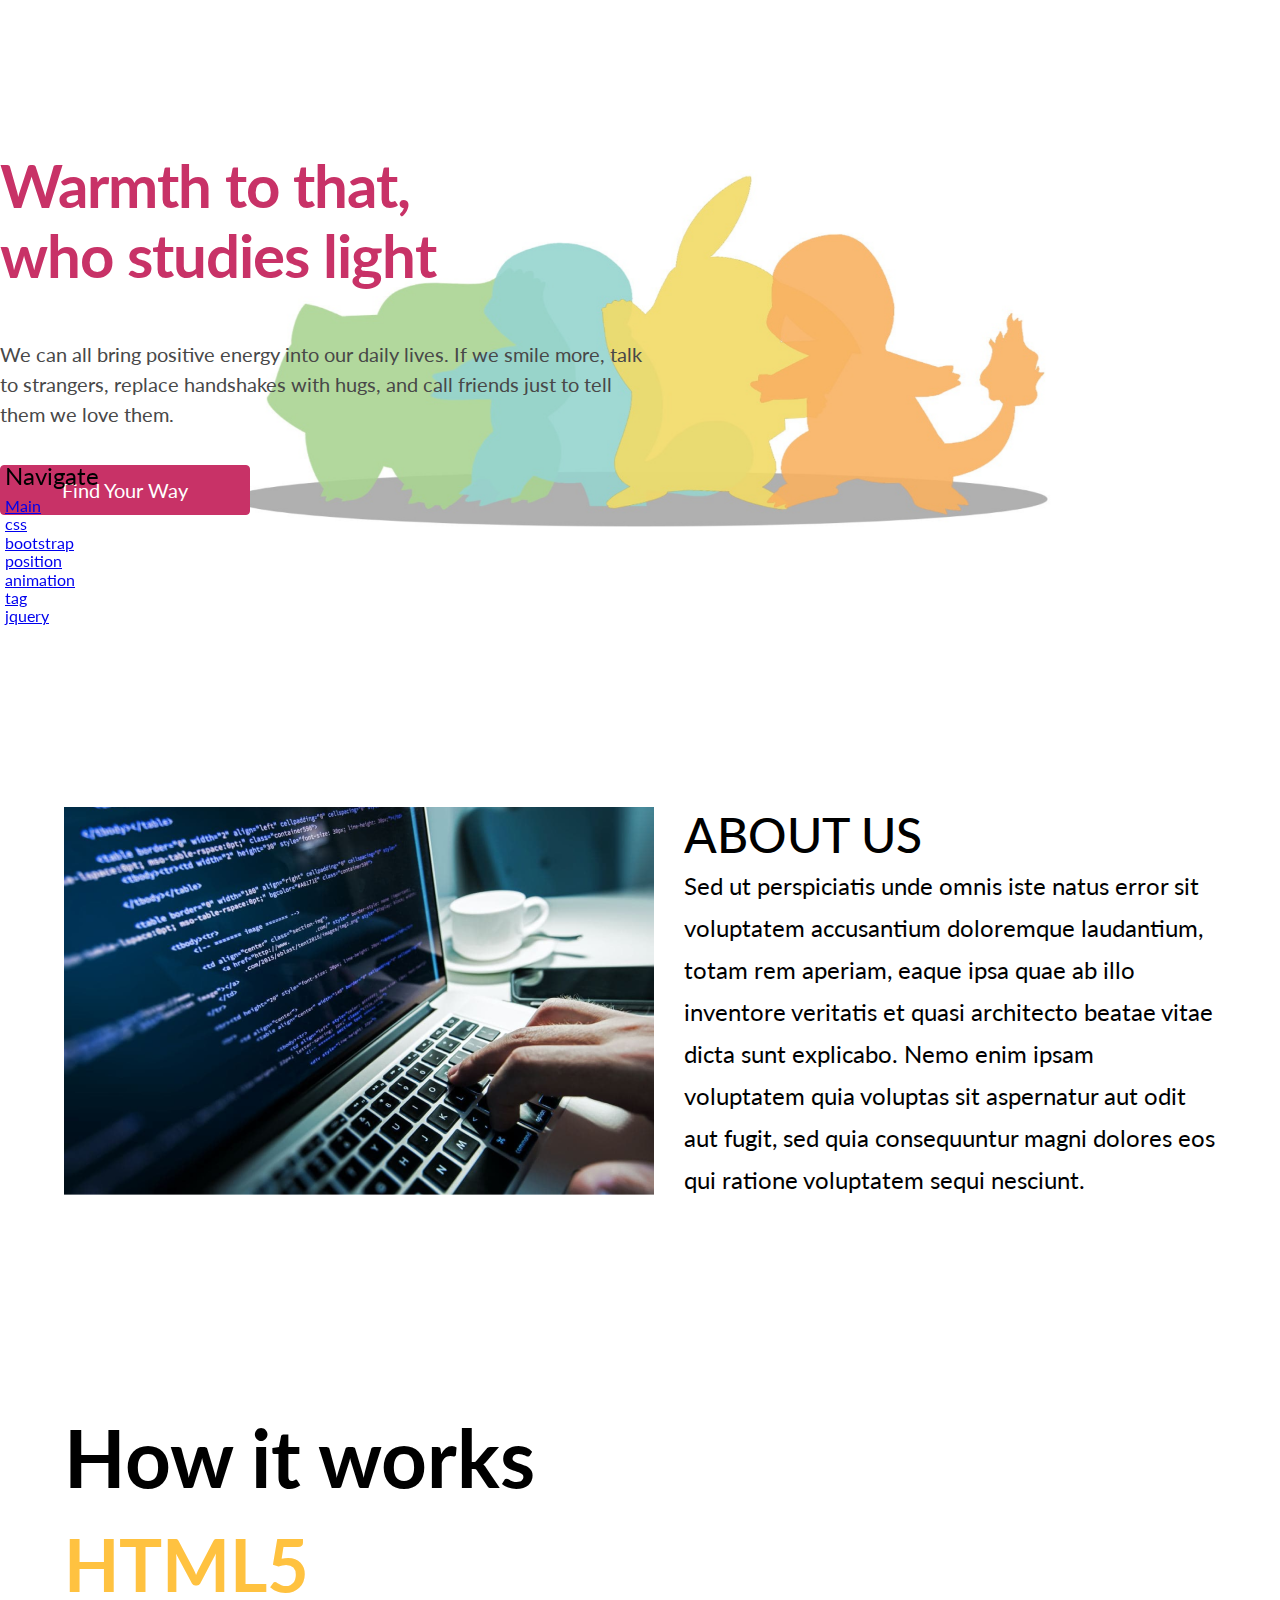
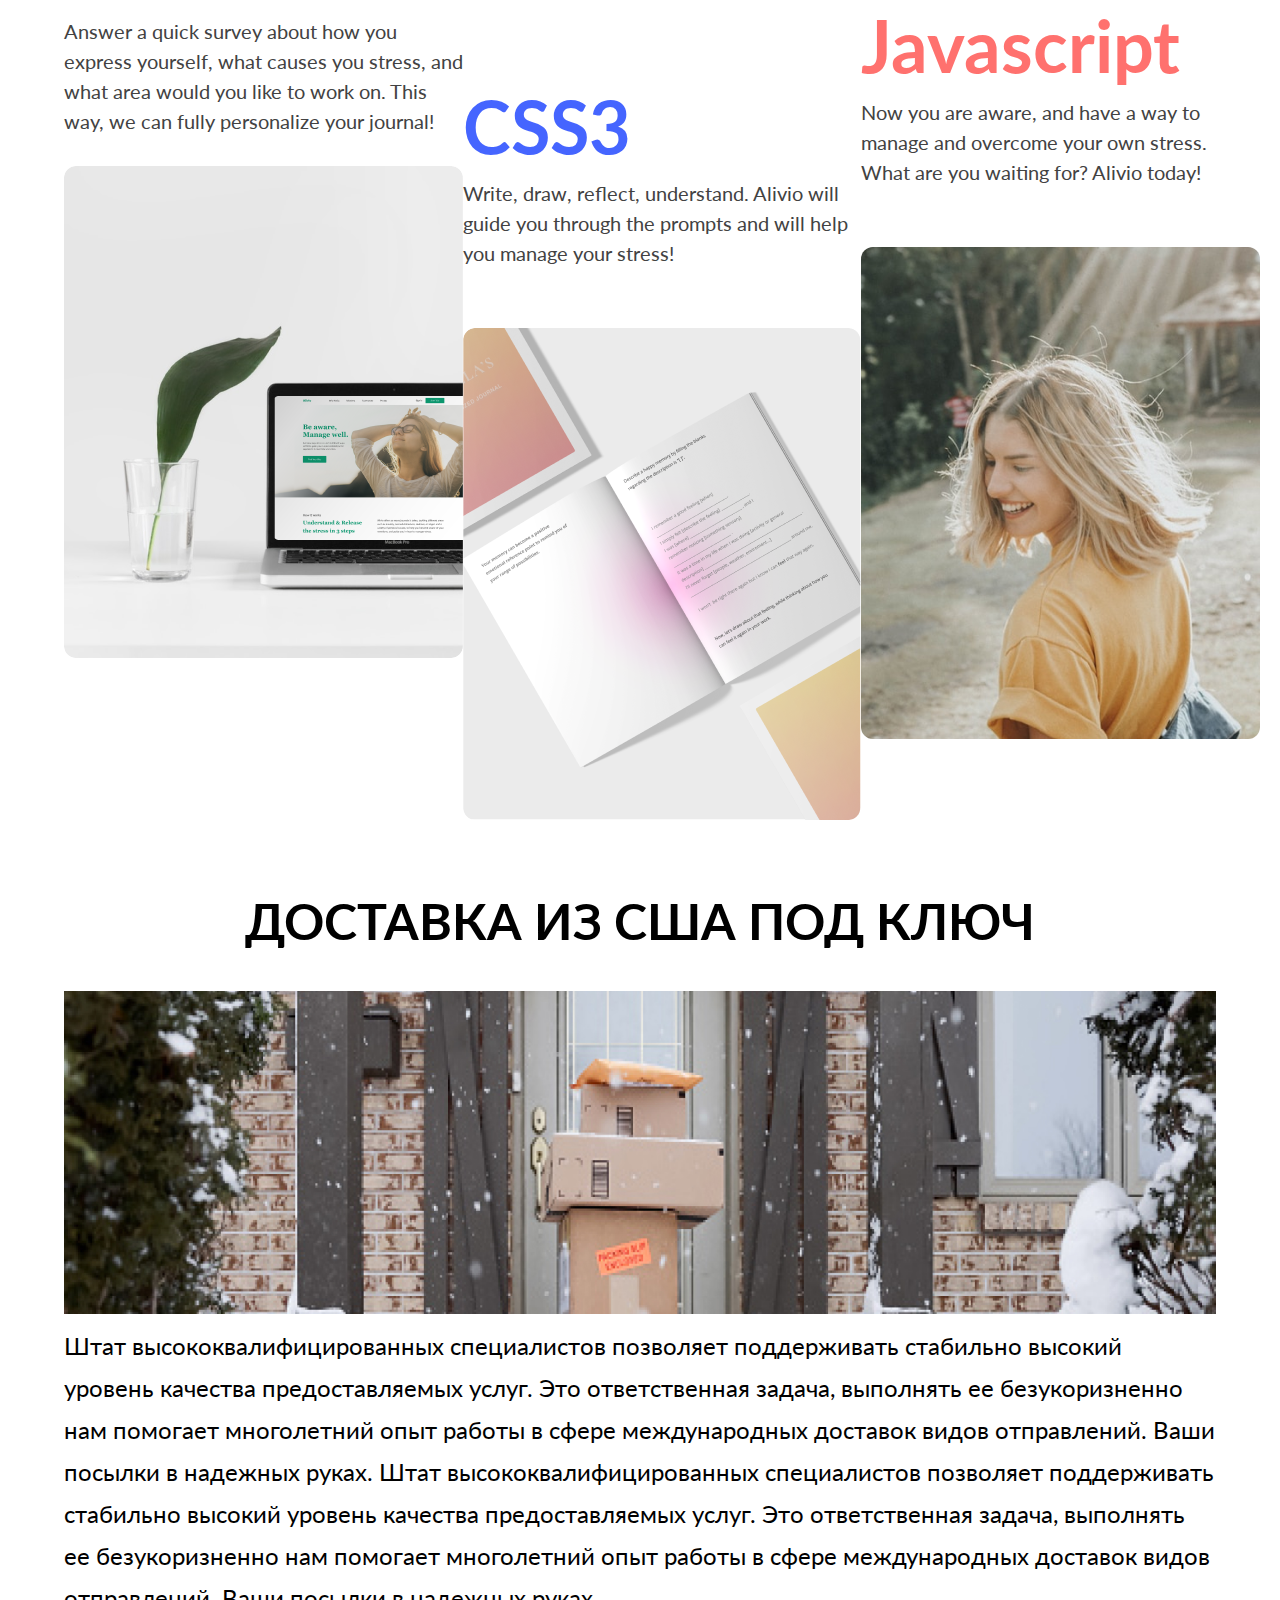
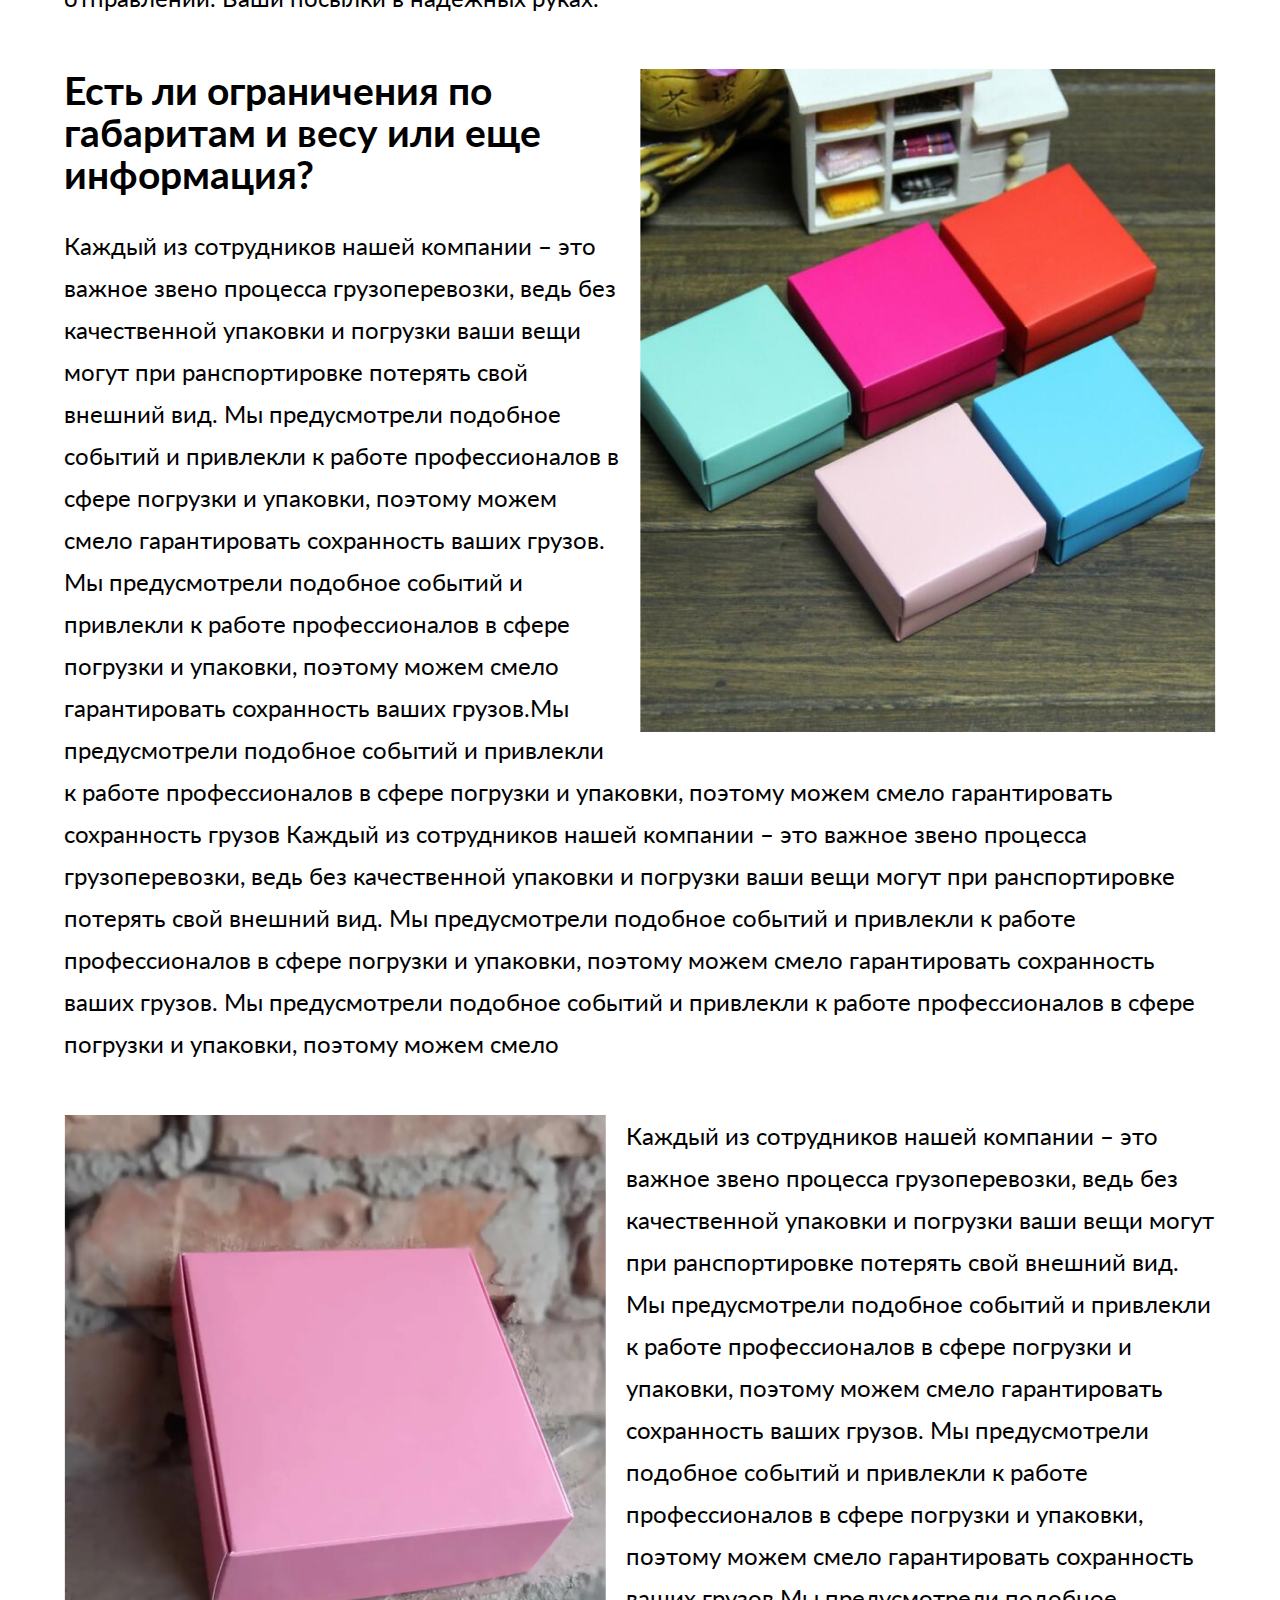
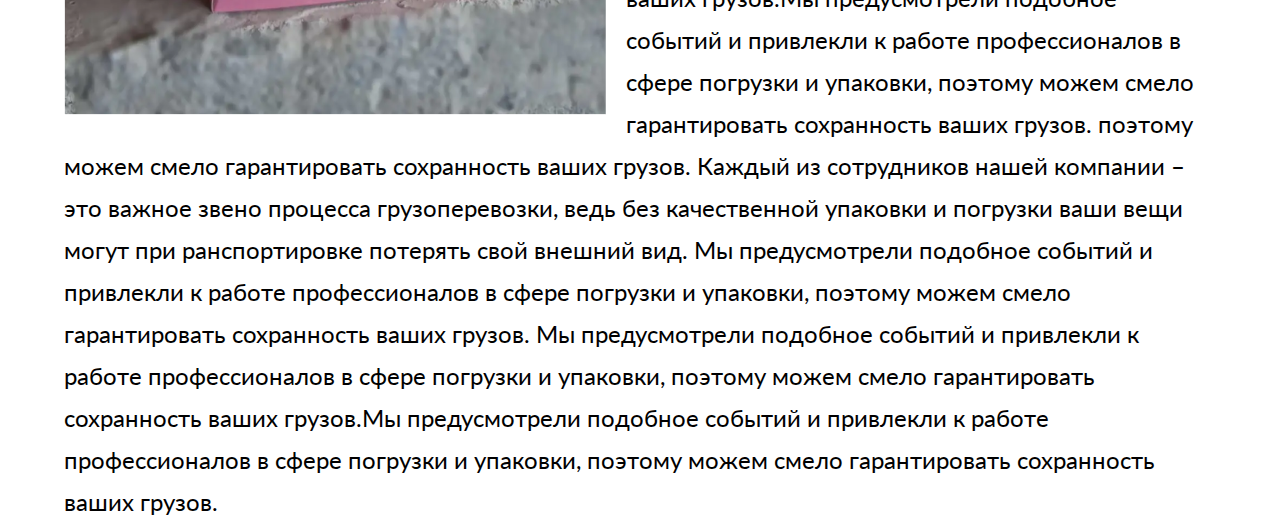
<file: index.html>
<!DOCTYPE html>
<html lang="en">

<head>
    <meta charset="UTF-8">
    <meta http-equiv="X-UA-Compatible" content="IE=edge">
    <meta name="viewport" content="width=device-width, initial-scale=1.0">
    <title>Document</title>
    <link rel="preconnect" href="https://fonts.googleapis.com">
    <link rel="preconnect" href="https://fonts.gstatic.com" crossorigin>
    <link href="https://fonts.googleapis.com/css2?family=Lato:wght@400;700&display=swap" rel="stylesheet">
    <link rel="stylesheet" href="./css/normalize.css">
    <link rel="stylesheet" href="./css/index.css">
</head>

<body>

    <main>
        <section class="first-screen">
            <div class="first-screen__banner">
                <h1 class="first-screen__banner-title">
                    Warmth to that,
                    who studies light
                </h1>
                <p class="first-screen__banner-subtitle">
                    We can all bring positive energy into our daily lives. If we smile more, talk to strangers, replace
                    handshakes with hugs, and call friends just to tell them we love them.
                </p>
                <a href="#" class="btn"> Find Your Way</a>
            </div>
        </section>
        <section class="about-us">
            <div class="about-us__container">
                <div class="about-us__img-box">
                    <img src="./img/laptop.png" alt="laptop">
                </div>
                <div class="about-us__text-box">
                    <h2> ABOUT US</h2>
                    <P>
                        Sed ut perspiciatis unde omnis iste natus error sit voluptatem accusantium doloremque
                        laudantium, totam rem aperiam, eaque ipsa quae ab illo inventore veritatis et quasi architecto
                        beatae vitae dicta sunt explicabo. Nemo enim ipsam voluptatem quia voluptas sit aspernatur aut
                        odit aut fugit, sed quia consequuntur magni dolores eos qui ratione voluptatem sequi nesciunt.
                    </P>
                </div>
            </div>

        </section>

        <section class="works">
            <div class="works__container container">
                <h2>How it works</h2>
                <div class="works__list">
                    <div class="works__list-item first-item ">
                        <h3>HTML5</h3>
                        <p>Answer a quick survey about how you express yourself, what causes you stress, and what area
                            would you like to work on. This way, we can fully personalize your journal!</p>
                        <img src="./img/item_1.png" alt="laptop">
                    </div>
                    <div class="works__list-item second-item">
                        <h3>CSS3</h3>
                        <p>Write, draw, reflect, understand. Alivio will guide you through the prompts and will help you
                            manage your stress!</p>
                        <img src="./img/item_2.png" alt="book">
                    </div>
                    <div class="works__list-item third-item">
                        <h3>Javascript</h3>
                        <p>
                            Now you are aware, and have a way to manage and overcome your own stress.
                            What are you waiting for? Alivio today!
                        </p>
                        <img src="./img/item_3.png" alt="girl">
                    </div>
                </div>
            </div>
        </section>

        <section class="delivery">
            <div class="delivery__container">

                <h1>Доставка из США под ключ</h1>
                <div class="delivery__info">
                    <img src="./img/delivery_baner.jpg" alt="boxes on the street">
                    <p>Штат высококвалифицированных специалистов позволяет поддерживать стабильно высокий уровень
                        качества
                        предоставляемых услуг.
                        Это ответственная задача, выполнять ее безукоризненно нам помогает многолетний опыт работы в
                        сфере
                        международных доставок
                        видов отправлений.
                        Ваши посылки в надежных руках.
                        Штат высококвалифицированных специалистов позволяет поддерживать стабильно высокий уровень
                        качества предоставляемых услуг. Это ответственная задача, выполнять ее безукоризненно нам
                        помогает
                        многолетний опыт работы в сфере международных доставок
                        видов отправлений. Ваши посылки в надежных руках.</p>
                </div>
                <div class="delivery__limitation">

                    <img src="./img/image 31.png" alt="boxes" style="float:right" >
                    <h2  >Есть ли ограничения по габаритам и весу или еще информация?</h2>
                    <p>Каждый из сотрудников нашей компании – это важное звено процесса грузоперевозки, ведь без
                        качественной
                        упаковки и погрузки ваши вещи могут при ранспортировке потерять свой внешний вид. Мы
                        предусмотрели
                        подобное событий и привлекли к работе профессионалов в сфере погрузки и упаковки, поэтому можем
                        смело
                        гарантировать сохранность ваших грузов. Мы предусмотрели подобное событий и привлекли к работе
                        профессионалов в сфере погрузки и упаковки, поэтому можем смело гарантировать сохранность ваших
                        грузов.Мы предусмотрели подобное событий
                        и привлекли к работе профессионалов в сфере погрузки и упаковки,
                        поэтому можем смело гарантировать сохранность грузов
                        Каждый из сотрудников нашей компании – это важное звено процесса грузоперевозки,
                        ведь без качественной упаковки и погрузки ваши вещи могут при ранспортировке потерять свой
                        внешний вид.
                        Мы предусмотрели подобное событий и привлекли к работе профессионалов в сфере погрузки и
                        упаковки,
                        поэтому можем смело гарантировать сохранность ваших грузов. Мы предусмотрели подобное событий и
                        привлекли к работе
                        профессионалов в сфере погрузки и упаковки, поэтому можем смело </p>
                </div>
                <div class="delivery__employees">
                    <img src="./img/image 32.png" alt="pink box" style="float:left">
                    <p>Каждый из сотрудников нашей компании – это важное звено процесса грузоперевозки, ведь без
                        качественной
                        упаковки и погрузки ваши вещи могут при ранспортировке потерять свой внешний вид. Мы
                        предусмотрели
                        подобное событий и привлекли к работе профессионалов в сфере погрузки и упаковки, поэтому можем
                        смело
                        гарантировать сохранность ваших грузов. Мы предусмотрели подобное событий и привлекли к работе
                        профессионалов в сфере погрузки и упаковки, поэтому можем смело гарантировать сохранность ваших
                        грузов.Мы предусмотрели подобное событий и привлекли к работе профессионалов в сфере погрузки и
                        упаковки, поэтому можем смело гарантировать сохранность ваших грузов. поэтому можем смело
                        гарантировать
                        сохранность ваших грузов. Каждый из сотрудников нашей компании
                        – это важное звено процесса грузоперевозки, ведь без качественной упаковки и погрузки ваши вещи
                        могут
                        при ранспортировке потерять свой внешний вид. Мы предусмотрели подобное событий и привлекли к
                        работе
                        профессионалов в сфере погрузки и упаковки, поэтому можем смело гарантировать сохранность ваших
                        грузов.
                        Мы предусмотрели подобное событий и привлекли к работе профессионалов в сфере погрузки и
                        упаковки,
                        поэтому можем смело гарантировать сохранность ваших грузов.Мы предусмотрели подобное событий и
                        привлекли
                        к работе профессионалов в сфере погрузки и упаковки, поэтому можем смело гарантировать
                        сохранность ваших
                        грузов. </p>

                </div>
            </div>
        </section>

    <aside style="position: fixed; top: 50%;padding: 5px">
        <p>
            Navigate
        </p>
        <ul >
            <li><a href="./index.html">Main</a></li>
            <li><a href="./page-css.html">css</a></li>
            <li><a href="./page-bootstrap.html">bootstrap</a></li>
            <li><a href="./css-position.html">position</a></li>
            <li><a href="./animation.html">animation</a></li>
            <li><a href="./html-tag.html">tag</a></li>
            <li><a href="./jquery.html">jquery</a></li>
        </ul>
    </aside>
    </main>

</body>

</html>
</file>
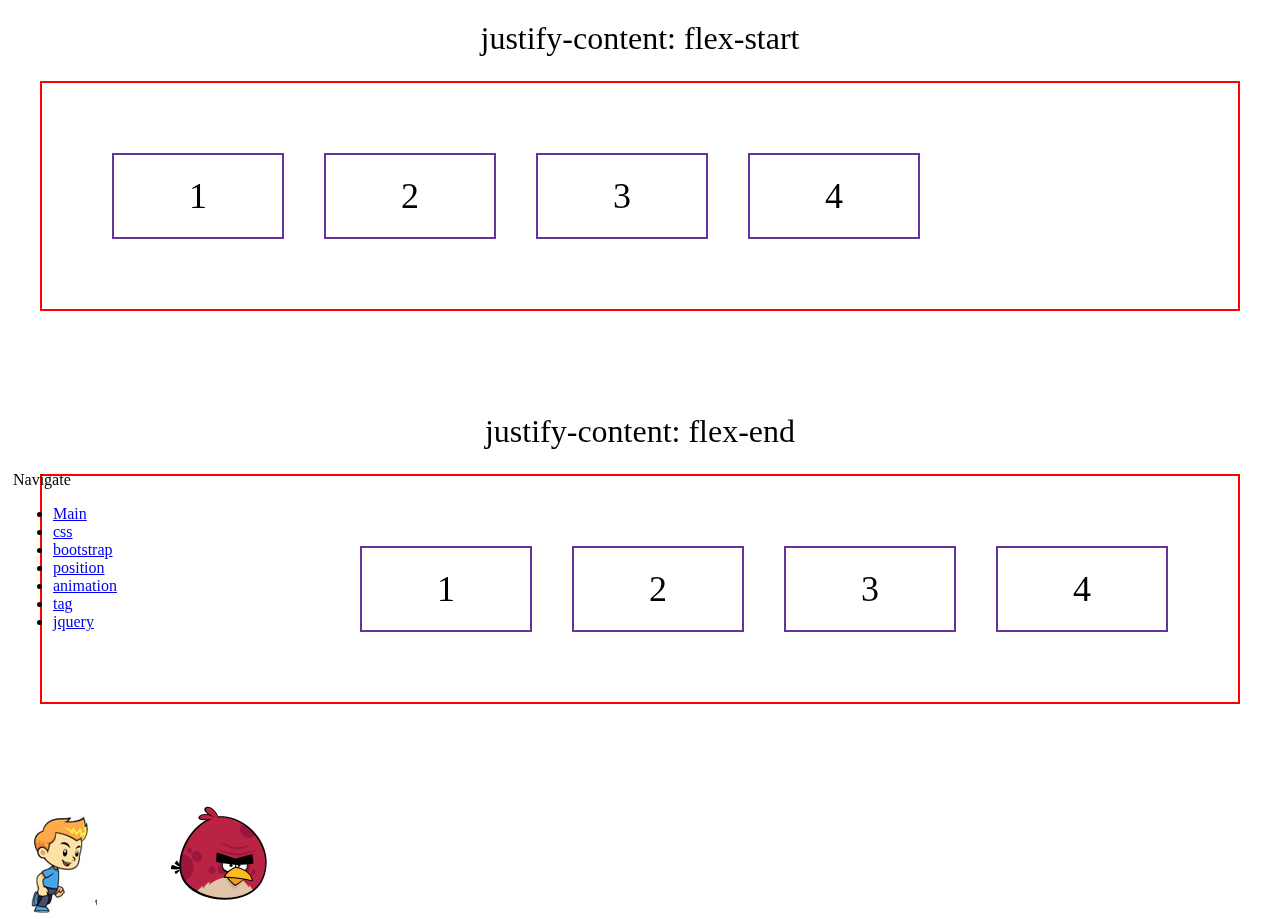
<file: animation.html>
<!DOCTYPE html>
<html lang="en">

<head>
    <meta charset="UTF-8">
    <meta http-equiv="X-UA-Compatible" content="IE=edge">
    <meta name="viewport" content="width=device-width, initial-scale=1.0">
    <title>Document</title>
    <link rel="stylesheet" href="https://cdnjs.cloudflare.com/ajax/libs/animate.css/4.1.1/animate.min.css" />
    <link href="https://unpkg.com/aos@2.3.1/dist/aos.css" rel="stylesheet">
    <link rel="stylesheet" href="./css/flexbox.css">
    <link rel="stylesheet" href="./css/animation.css">
</head>

<body>
    <!-- <h3>Собака - лучший друг человека</h3>
    <img class="wow heartBeat"
        src="./img/dog_230497594.jpg" alt="Собака - лучший друг человека">
        <h3>Собака - лучший друг человека</h3>
    <img class="wow zoomInUp" data-wow-offset="200" data-wow-delay="0.5s" data-wow-duration="2s"
        src="./img/domestic-dog_thumb_4x3.webp" alt="Собака - лучший друг человека">
        <h3>Собака - лучший друг человека</h3>
    <img class="wow zoomInUp" data-wow-offset="200" data-wow-delay="0.5s" data-wow-duration="2s"
        src="./img/download.jpg" alt="Собака - лучший друг человека">
        <h3>Собака - лучший друг человека</h3>
    <img class="wow zoomInUp" data-wow-offset="200" data-wow-delay="0.5s" data-wow-duration="2s"
        src="./img/images.jpg" alt="Собака - лучший друг человека"> -->

    <div class="flex-box-template">


        <div class="template" data-aos="flip-left">
            <div class="template__title wow animate__jello " data-wow-duration="2s" >justify-content: flex-start</div>
            <div class="flex-container justify-content-flex-start">
                <div class="flex-element wow zoomInUp  " >1</div>
                <div class="flex-element">2</div>
                <div class="flex-element">3</div>
                <div class="flex-element">4</div>
            </div>
        </div>
        <div class="template " data-aos="fade-down-left">
            <div class="template__title">justify-content: flex-end</div>
            <div class="flex-container justify-content-flex-end">
                <div class="flex-element wow animate__jello" data-wow-offset="200" 
                data-wow-delay="0.5s" 
                data-wow-duration="2s" >1</div>
                <div class="flex-element  wow animate__shakeY" data-wow-offset="200" 
                data-wow-delay="0.5s" 
                data-wow-duration="2s" >2</div>
                <div class="flex-element">3</div>
                <div class="flex-element animate-item">4</div>
            </div>
        </div>
       
        <div class="animation-sprite">
            <div class="horizontal"></div>
            

            <div class="vertical"></div>
        </div>


    </div>

    <aside style="position: fixed; top: 50%;padding: 5px">
        <p>
            Navigate
        </p>
        <ul >
            <li><a href="./index.html">Main</a></li>
            <li><a href="./page-css.html">css</a></li>
            <li><a href="./page-bootstrap.html">bootstrap</a></li>
            <li><a href="./css-position.html">position</a></li>
            <li><a href="./animation.html">animation</a></li>
            <li><a href="./html-tag.html">tag</a></li>
            <li><a href="./jquery.html">jquery</a></li>
        </ul>

    </aside>
    <script src="./js/wow.js"></script>
    <script>
        new WOW().init();
       </script>
    <script src="https://unpkg.com/aos@2.3.1/dist/aos.js"></script>
    <script>
      

        AOS.init();
      </script>
</body>

</html>
</file>
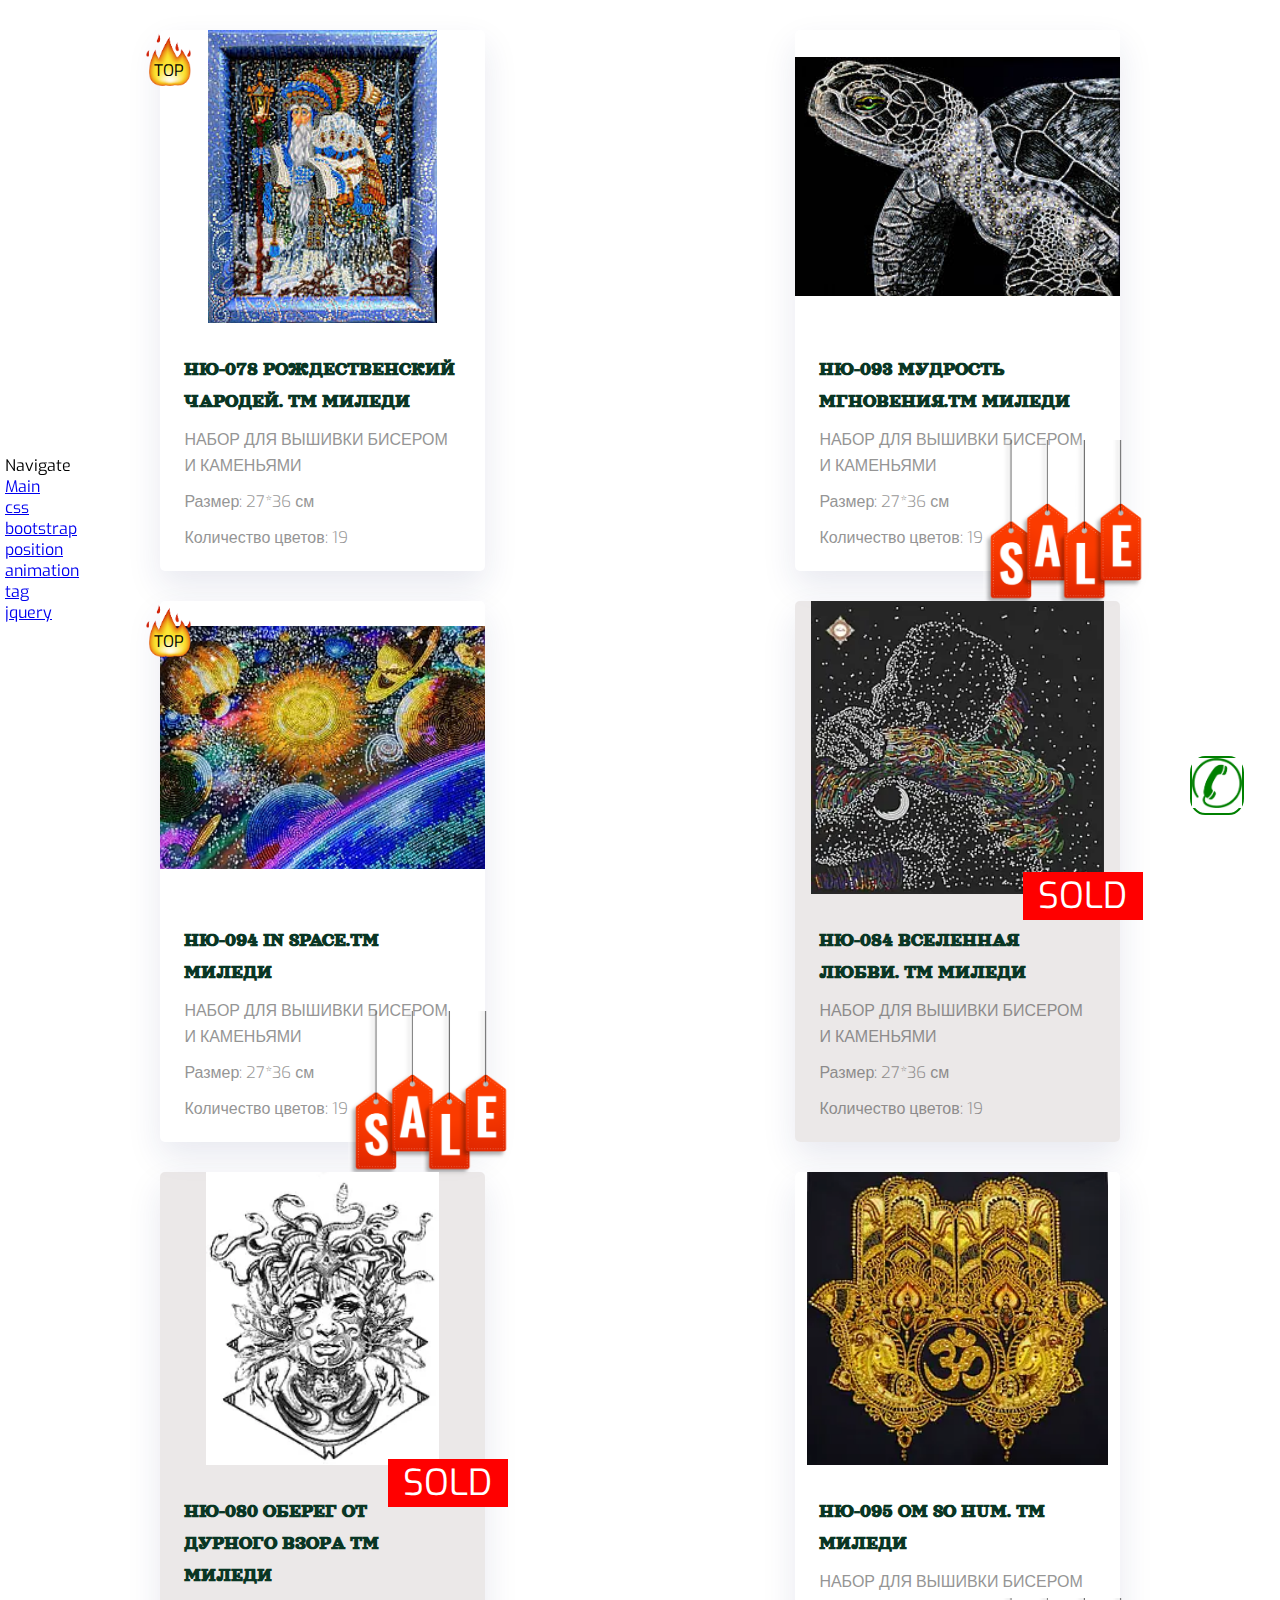
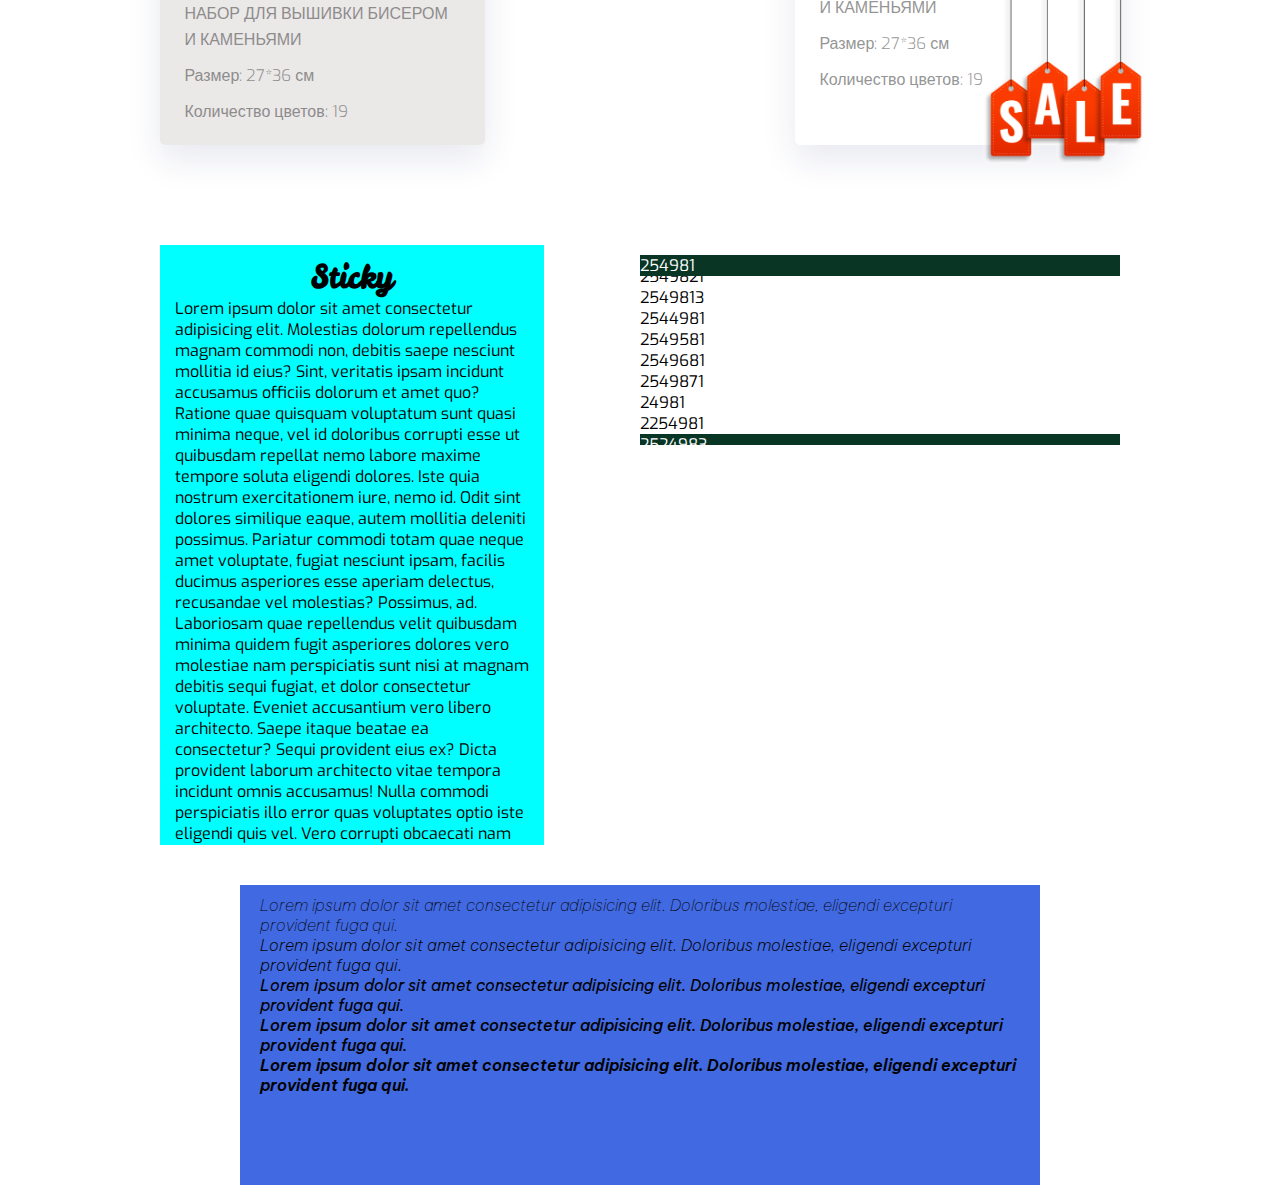
<file: css-position.html>
<!DOCTYPE html>
<html lang="en">

<head>
    <meta charset="UTF-8">
    <meta http-equiv="X-UA-Compatible" content="IE=edge">
    <meta name="viewport" content="width=device-width, initial-scale=1.0">
    <title>Document</title>
    <link rel="preconnect" href="https://fonts.googleapis.com">
    <link rel="preconnect" href="https://fonts.gstatic.com" crossorigin>
    <link href="https://fonts.googleapis.com/css2?family=Exo:wght@300;400;500;700&display=swap" rel="stylesheet">
    <link rel="stylesheet" href="./css/css-position.css">
</head>

<body>
<aside style="position: fixed; top: 50%;padding: 5px">
    <p>
        Navigate
    </p>
    <ul >
        <li><a href="./index.html">Main</a></li>
        <li><a href="./page-css.html">css</a></li>
        <li><a href="./page-bootstrap.html">bootstrap</a></li>
        <li><a href="./css-position.html">position</a></li>
        <li><a href="./animation.html">animation</a></li>
        <li><a href="./html-tag.html">tag</a></li>
        <li><a href="./jquery.html">jquery</a></li>
    </ul>

</aside>
    <div class="container product">
        <div class="product-list">
            <div class="product-item hot">
                <img src="./img/item-1.jpg" alt="CHRISTMAS MASTER">
                <div class="item_description">
                    <h2>НЮ-078 РОЖДЕСТВЕНСКИЙ ЧАРОДЕЙ. ТМ МИЛЕДИ</h2>
                    <p> НАБОР ДЛЯ ВЫШИВКИ БИСЕРОМ И КАМЕНЬЯМИ </p>
                    <p>Размер: 27*36 см</p>
                    <p> Количество цветов: 19</p>
                </div>
            </div>
            <div class="product-item sale">
                <img src="./img/item-2.jpg" alt="WISDOM OF THE MOMENT">
                <div class="item_description">
                    <h2>НЮ-093 МУДРОСТЬ МГНОВЕНИЯ.ТМ МИЛЕДИ</h2>
                    <p> НАБОР ДЛЯ ВЫШИВКИ БИСЕРОМ И КАМЕНЬЯМИ </p>
                    <p>Размер: 27*36 см</p>
                    <p> Количество цветов: 19</p>
                </div>
            </div>
            <div class="product-item hot sale">
                <img src="./img/item-3.webp" alt="IN SPACE">
                <div class="item_description">
                    <h2>НЮ-094 IN SPACE.ТМ МИЛЕДИ</h2>
                    <p> НАБОР ДЛЯ ВЫШИВКИ БИСЕРОМ И КАМЕНЬЯМИ </p>
                    <p>Размер: 27*36 см</p>
                    <p> Количество цветов: 19</p>
                </div>
            </div>
            <div class="product-item sold">
                <img src="./img/item-4.webp" alt="SELENNA OF LOVE">
                <div class="item_description">
                    <h2>НЮ-084 ВСЕЛЕННАЯ ЛЮБВИ. ТМ МИЛЕДИ </h2>
                    <p> НАБОР ДЛЯ ВЫШИВКИ БИСЕРОМ И КАМЕНЬЯМИ </p>
                    <p>Размер: 27*36 см</p>
                    <p> Количество цветов: 19</p>
                </div>
            </div>
            <div class="product-item  sold ">
                <img src="./img/item-5.webp" alt="GUARD FROM THE EVIL VIEW">
                <div class="item_description">
                    <h2>НЮ-080 ОБЕРЕГ ОТ ДУРНОГО ВЗОРА ТМ МИЛЕДИ</h2>
                    <p> НАБОР ДЛЯ ВЫШИВКИ БИСЕРОМ И КАМЕНЬЯМИ </p>
                    <p>Размер: 27*36 см</p>
                    <p> Количество цветов: 19</p>
                </div>
            </div>
            <div class="product-item sale">
                <img src="./img/item-6.webp" alt="OM SO HUM">
                <div class="item_description">
                    <h2>НЮ-095 OM SO HUM. ТМ МИЛЕДИ</h2>
                    <p> НАБОР ДЛЯ ВЫШИВКИ БИСЕРОМ И КАМЕНЬЯМИ </p>
                    <p>Размер: 27*36 см</p>
                    <p> Количество цветов: 19</p>
                </div>

            </div>

        </div>


    </div>
    <div class="phone">
        <img src="./img/phone.png" alt="phone">
    </div>

    <div class="sticky   container">
        <div class="sticky__content">
            <h1> Sticky</h1>
            <p>Lorem ipsum dolor sit amet consectetur adipisicing elit. Molestias dolorum repellendus magnam commodi
                non, debitis saepe nesciunt mollitia id eius? Sint, veritatis ipsam incidunt accusamus officiis dolorum
                et amet quo?
                Ratione quae quisquam voluptatum sunt quasi minima neque, vel id doloribus corrupti esse ut quibusdam
                repellat nemo labore maxime tempore soluta eligendi dolores. Iste quia nostrum exercitationem iure, nemo
                id.
                Odit sint dolores similique eaque, autem mollitia deleniti possimus. Pariatur commodi totam quae neque
                amet voluptate, fugiat nesciunt ipsam, facilis ducimus asperiores esse aperiam delectus, recusandae vel
                molestias? Possimus, ad.
                Laboriosam quae repellendus velit quibusdam minima quidem fugit asperiores dolores vero molestiae nam
                perspiciatis sunt nisi at magnam debitis sequi fugiat, et dolor consectetur voluptate. Eveniet
                accusantium vero libero architecto.
                Saepe itaque beatae ea consectetur? Sequi provident eius ex? Dicta provident laborum architecto vitae
                tempora incidunt omnis accusamus! Nulla commodi perspiciatis illo error quas voluptates optio iste
                eligendi quis vel.
                Vero corrupti obcaecati nam suscipit perspiciatis voluptates explicabo inventore architecto omnis
                dignissimos distinctio facere veritatis, blanditiis molestias perferendis itaque fugit doloremque porro
                laudantium! Inventore sapiente delectus eligendi numquam neque dolore.
                Quia accusamus repellendus praesentium dolore voluptatum, repellat voluptatibus obcaecati vitae hic
                nostrum non numquam, magnam tempore ipsam magni nesciunt facere assumenda ut voluptas? Iste vitae
                voluptatum repudiandae neque odio aspernatur.
                Id dolore esse repellat voluptas quisquam accusantium nostrum consequatur! Sit pariatur distinctio quia
                fugit. Repudiandae eius excepturi perspiciatis, quasi ut natus provident quisquam, id sunt sed beatae
                repellat tenetur quam!
                Ex nihil, excepturi eveniet quasi fugit tempore doloremque veritatis maiores rem atque pariatur
                reprehenderit porro ab ad vitae distinctio incidunt ipsum ipsam a itaque aliquid ullam quas. Error, nam
                ducimus.
                Dolorum repudiandae laboriosam beatae dolores! Soluta aut minima autem, nam consequuntur cupiditate
                deleniti odit blanditiis eos voluptatum molestias repellat maxime error? Quasi tenetur esse libero
                aliquam ab voluptatum temporibus non?
                Commodi debitis amet, minima maiores fugit optio? Tempore repellendus explicabo temporibus illum earum
                itaque omnis rem perspiciatis, similique cumque quam necessitatibus saepe neque quis impedit dicta vel!
                Et, dicta asperiores.
                Distinctio nisi eum obcaecati in modi rerum placeat eius alias inventore laudantium maxime quaerat
                voluptatibus accusamus nulla sapiente ea quia culpa, a delectus assumenda qui! In inventore error ullam
                odio.
                Voluptate qui atque veritatis hic dolor dolorum asperiores. Totam non eum sunt maxime similique velit
                dolores facilis, animi aliquid qui tenetur ratione nisi! Molestiae, quis magnam libero voluptatem
                deserunt quidem?
                Ratione totam modi deleniti vitae illum. Illo qui repellendus ipsam magnam excepturi unde aliquid
                distinctio dolore ea quisquam, nihil consectetur, animi vero, recusandae mollitia tempore blanditiis
                minus possimus nam suscipit.
                Necessitatibus optio ratione dolorem, officiis excepturi incidunt corrupti ducimus dignissimos ex
                molestiae, nobis, nam beatae iusto dolorum quod quas earum exercitationem aperiam porro. Minus,
                dignissimos? Quo esse in voluptatem recusandae.
                Eaque, aperiam omnis temporibus accusantium ab accusamus, odio cumque repudiandae voluptatum nisi
                corrupti, consequatur consequuntur deserunt tempora debitis dolores repellat dolorum fugit assumenda
                voluptates. Eos amet recusandae error hic labore.
                Nobis officia deserunt amet voluptate iure ex, possimus suscipit nostrum esse, expedita quaerat magni
                soluta omnis recusandae architecto maiores nam non inventore. Vero ipsam consectetur in veniam enim
                accusantium error.
                Eaque necessitatibus eos facere neque error inventore consequatur nostrum excepturi? Eius rem iure
                perferendis sunt, sed deleniti, voluptatibus cupiditate nisi, quisquam numquam ut esse! Sit consequatur
                corrupti ipsam doloremque odio!
                Assumenda, exercitationem iusto? Dolore eaque dolores doloremque necessitatibus ab quasi debitis
                quisquam iste modi eligendi facere, saepe reiciendis quam id distinctio illum iusto ratione fugiat
                consectetur ut explicabo. Ducimus, voluptate?
                Omnis, aliquam. Omnis sequi sed, nulla quidem quas incidunt accusamus odio officiis saepe ratione quia
                quo ducimus? Veniam, amet sed. Aliquid fuga accusamus veniam quam velit quaerat nemo facilis porro.</p>
        </div>
        <div class="sticky__list">
            <ul>
                <li class="sticky__item">254981</li>
                <li class="">2549821</li>
                <li class="">2549813</li>
                <li class="">2544981</li>
                <li class="">2549581</li>
                <li class="">2549681</li>
                <li class="">2549871</li>
                <li class="">24981</li>
                <li class="">2254981</li>
                <li class="sticky__item">2524983</li>
                <li class="">2542981</li>
                <li class="">2549281</li>
                <li class="">2549821</li>
                <li class="">2254981</li>
                <li class="">2254981</li>
                <li class="">2524981</li>
                <li class="">2542981</li>
                <li class="">2549281</li>
                <li class="">2354981</li>
                <li class="">2544981</li>
                <li class="sticky__item">2554982</li>
                <li class="">254981</li>
                <li class="">2564981</li>
                <li class="">2574981</li>
                <li class="">2584981</li>
                <li class="">2594981</li>
                <li class="">2054981</li>
                <li class="">-254981</li>
                <li class="">-254981</li>
                <li class="">-254981</li>
                <li class="">-254981</li>

               
            </ul>
        </div>

    </div>

    <div class="container fonts">
        <div class="fonts__content">
            <p class="text-light">Lorem ipsum dolor sit amet consectetur adipisicing elit. Doloribus molestiae, eligendi excepturi provident fuga qui.</p>
            <p class="text-regular">Lorem ipsum dolor sit amet consectetur adipisicing elit. Doloribus molestiae, eligendi excepturi provident fuga qui.</p>
            <p class="text-medium">Lorem ipsum dolor sit amet consectetur adipisicing elit. Doloribus molestiae, eligendi excepturi provident fuga qui.</p>
            <p class="text-semi-bold">Lorem ipsum dolor sit amet consectetur adipisicing elit. Doloribus molestiae, eligendi excepturi provident fuga qui.</p>
            <p class="text-bold">Lorem ipsum dolor sit amet consectetur adipisicing elit. Doloribus molestiae, eligendi excepturi provident fuga qui.</p>
        </div>

    </div>


</body>

</html>
</file>
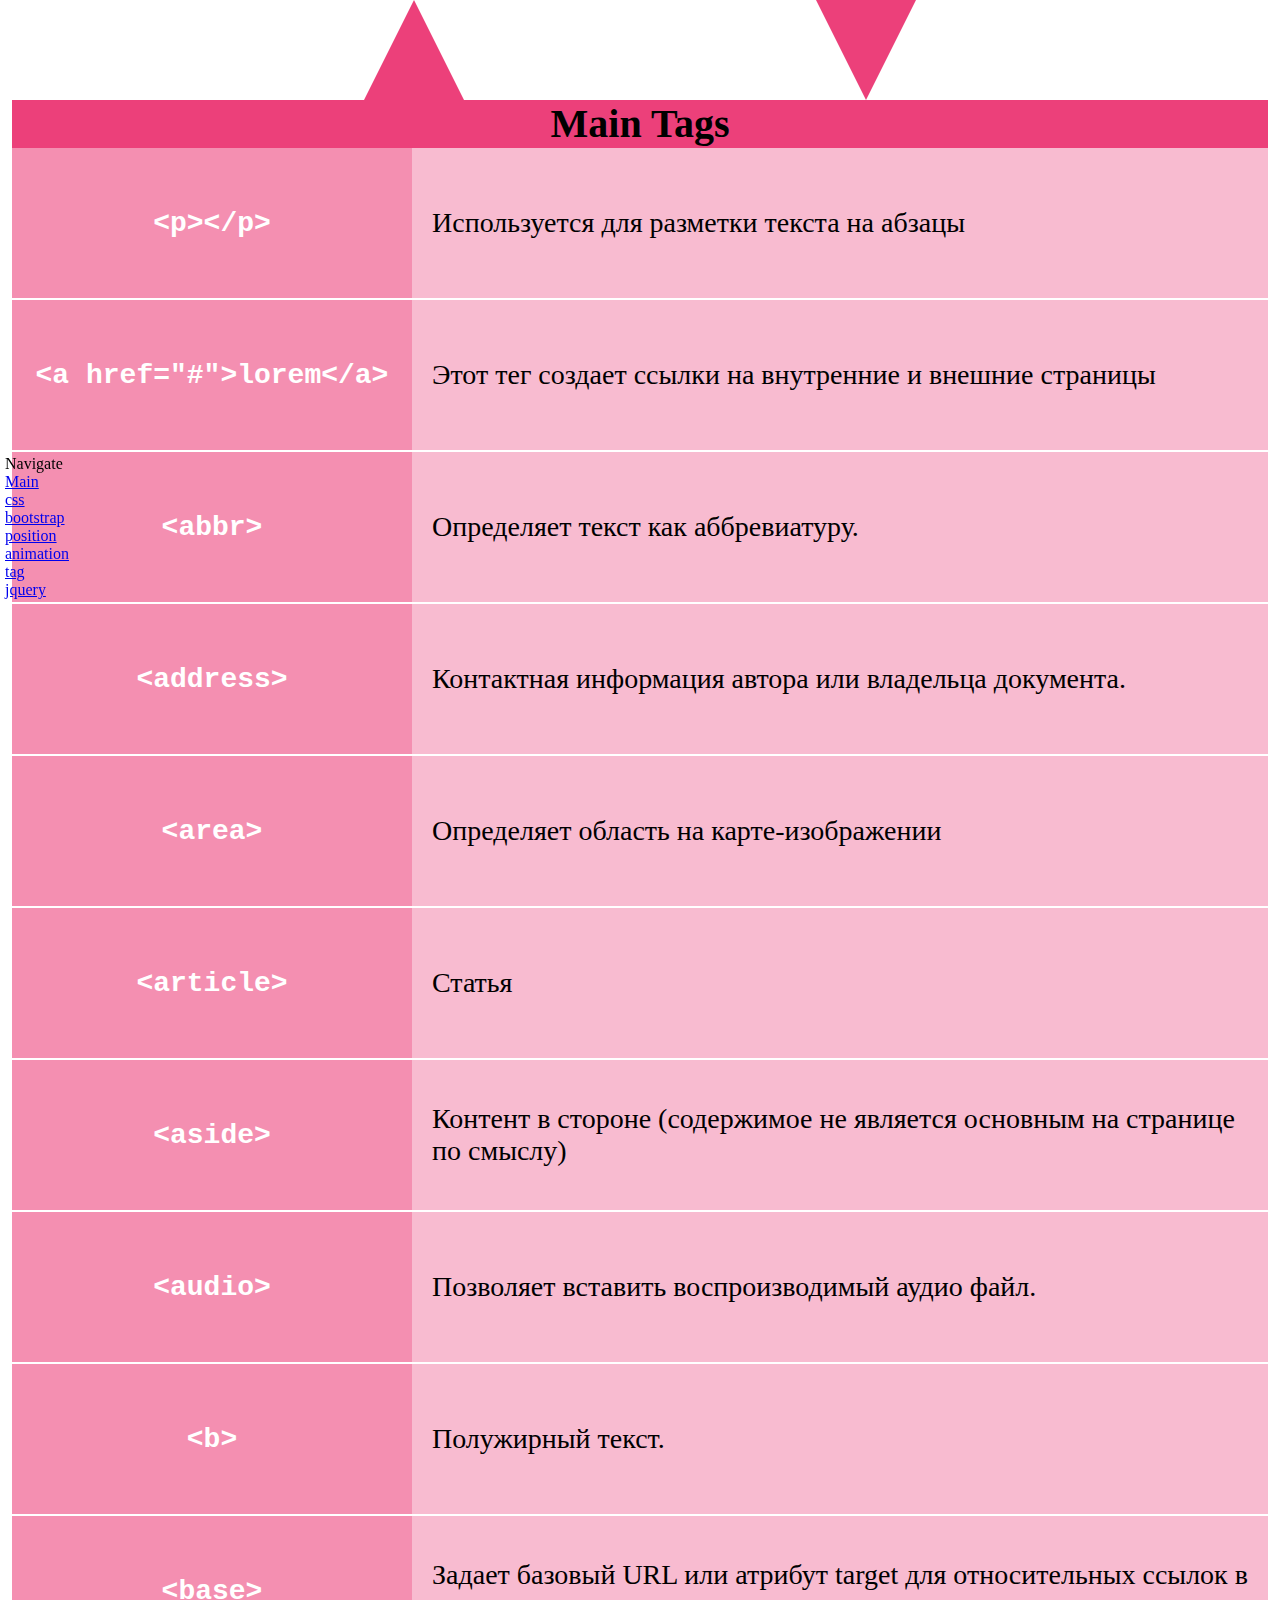
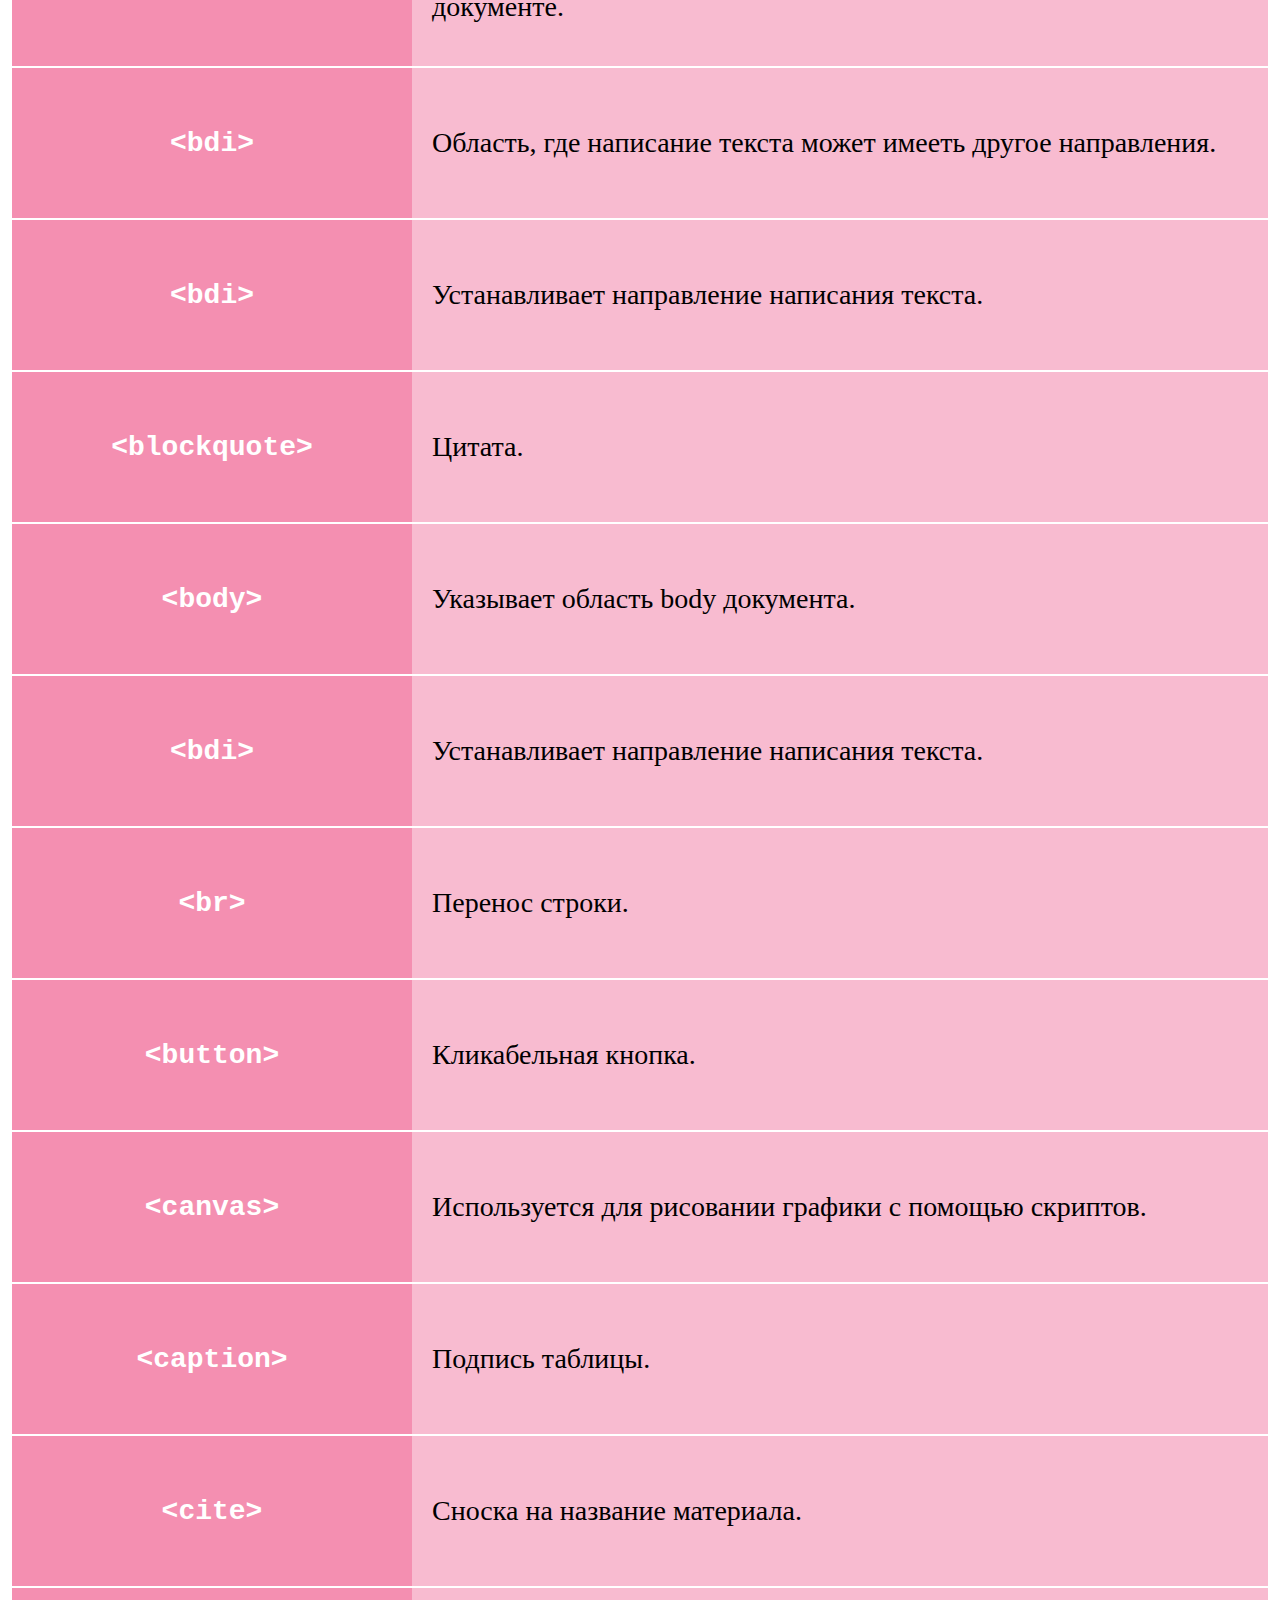
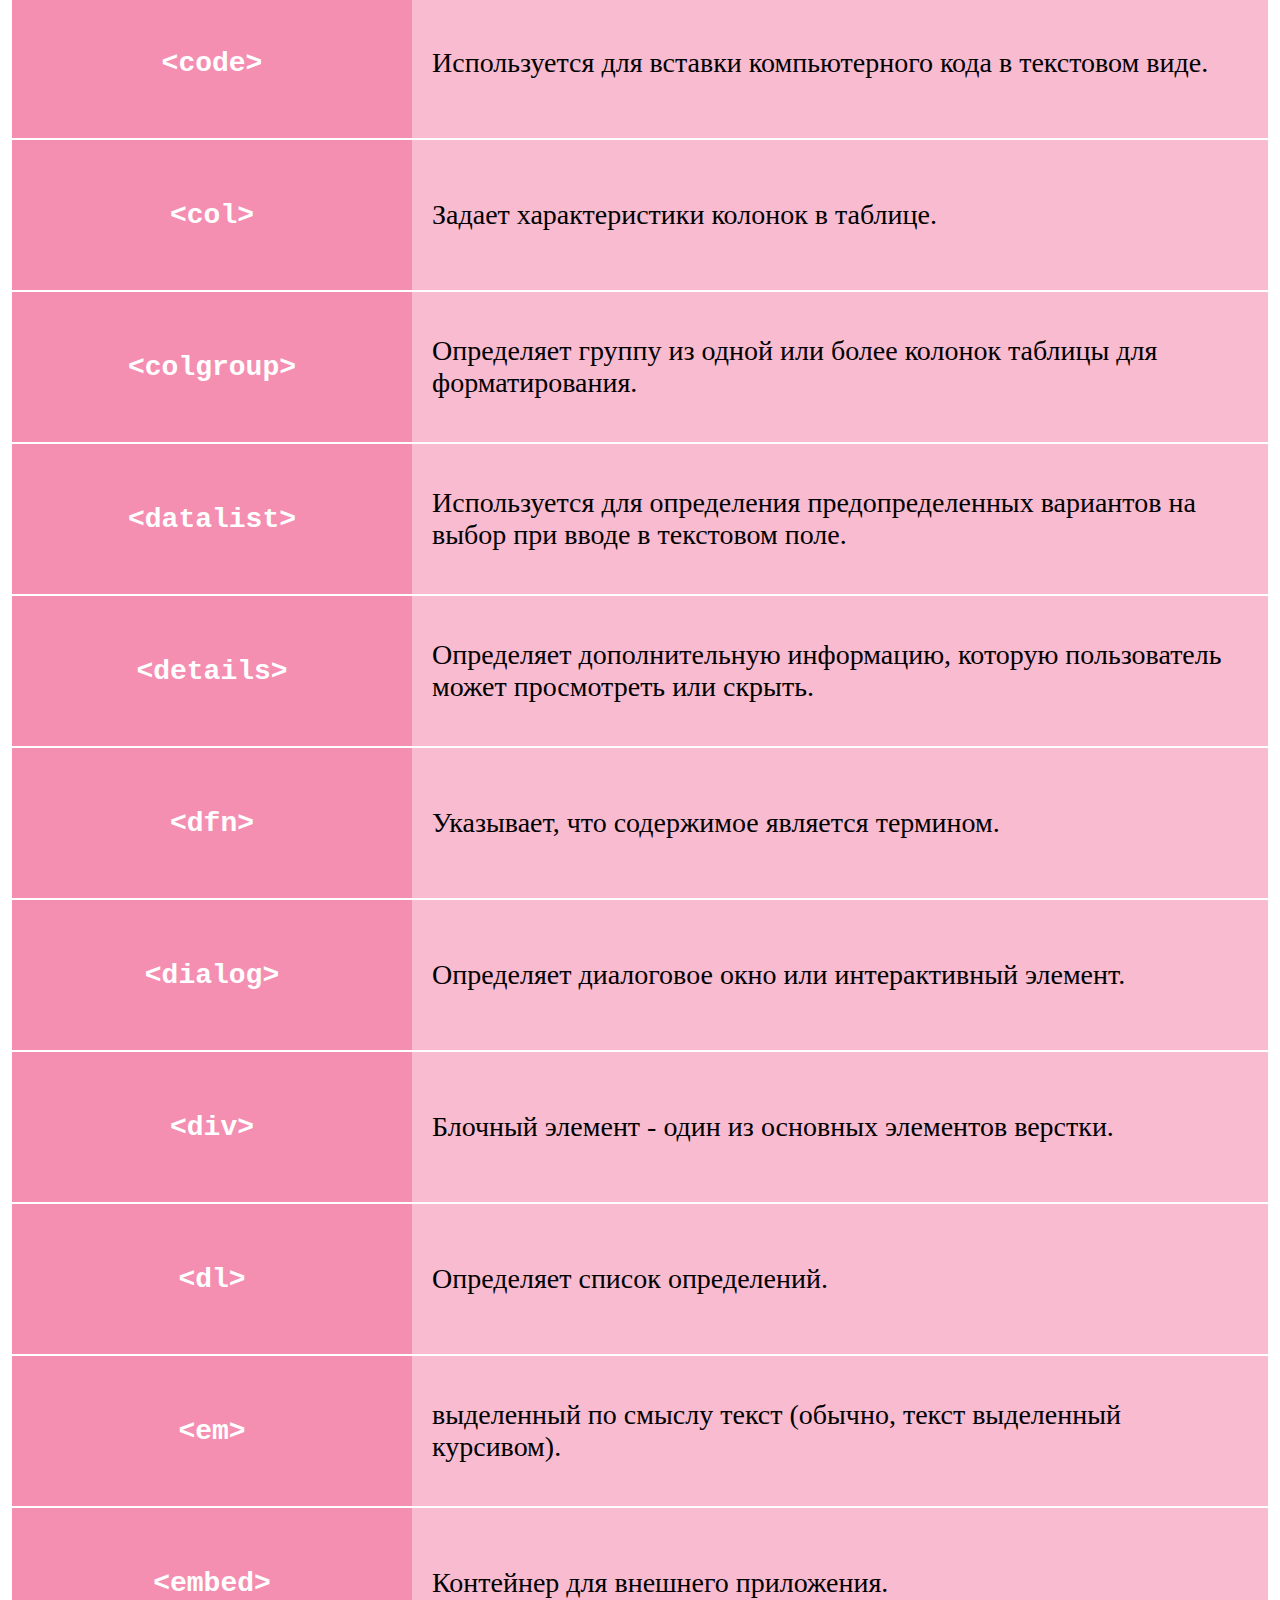
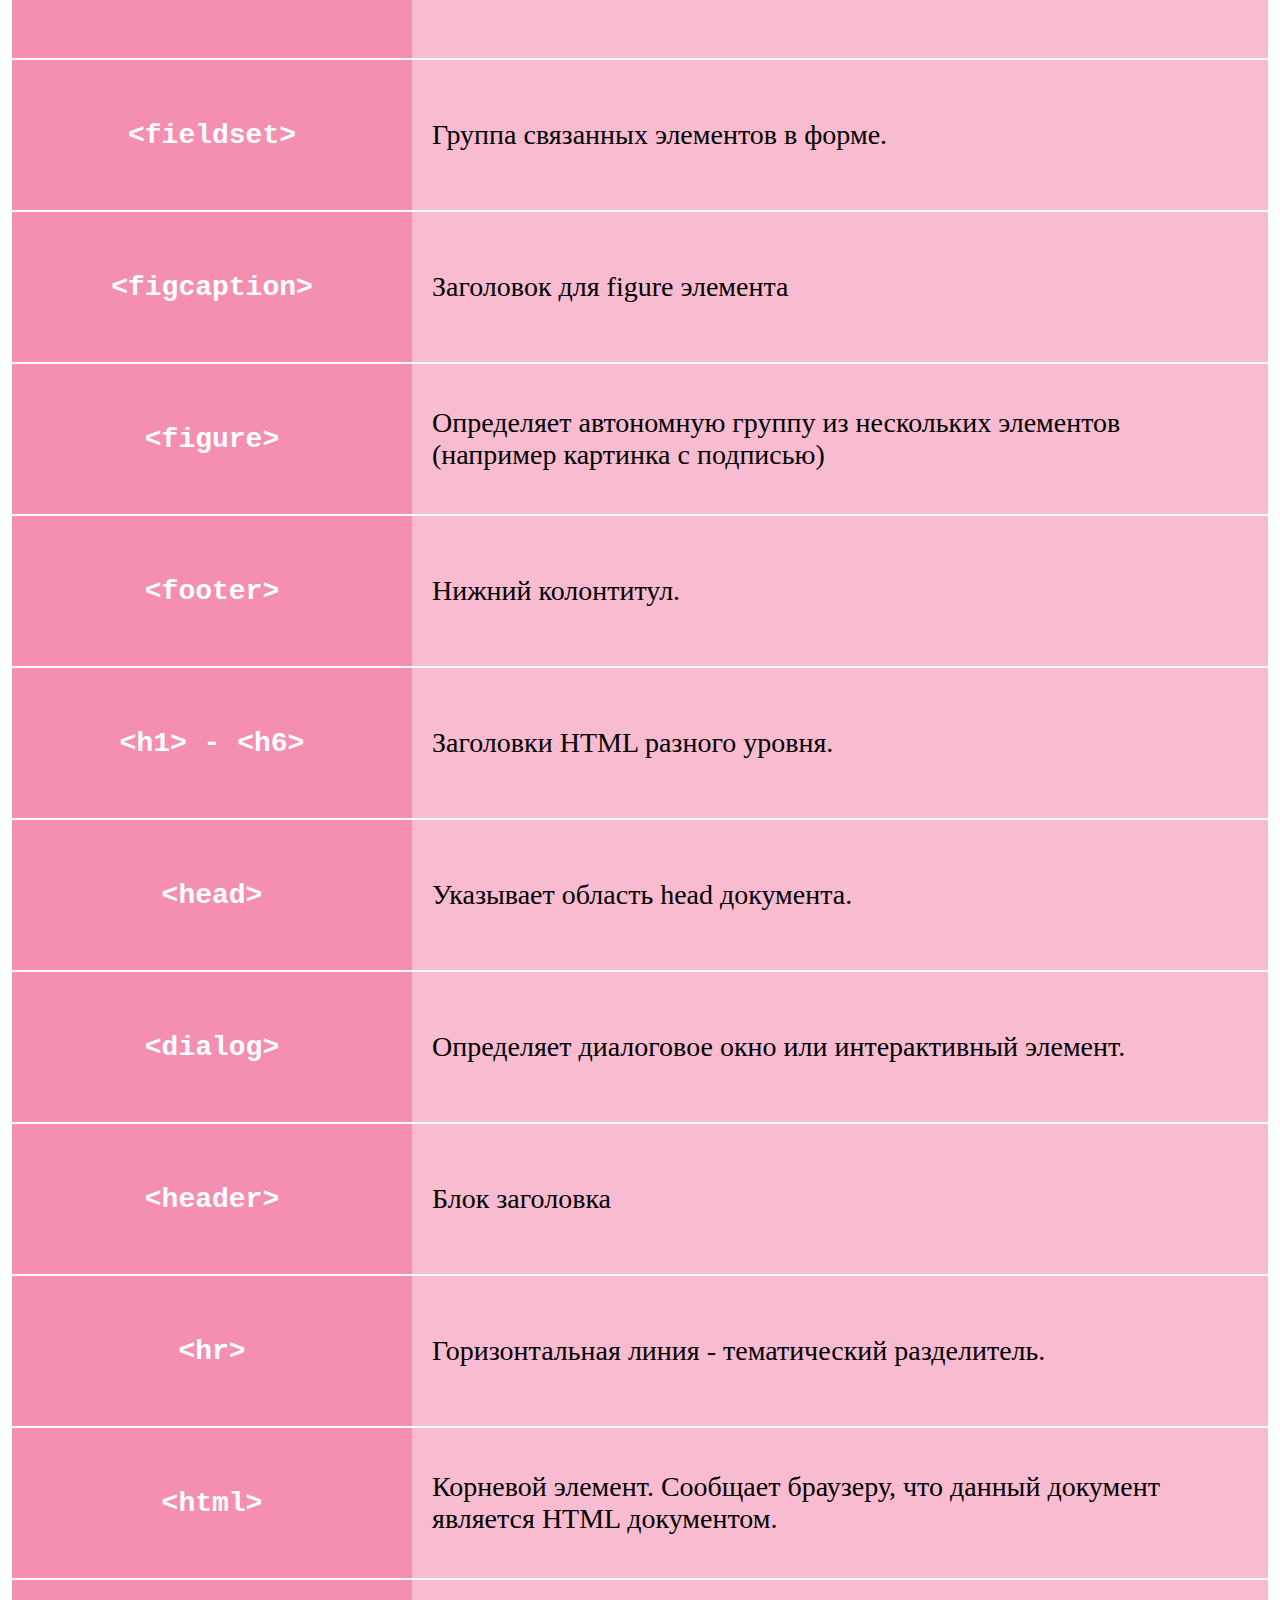
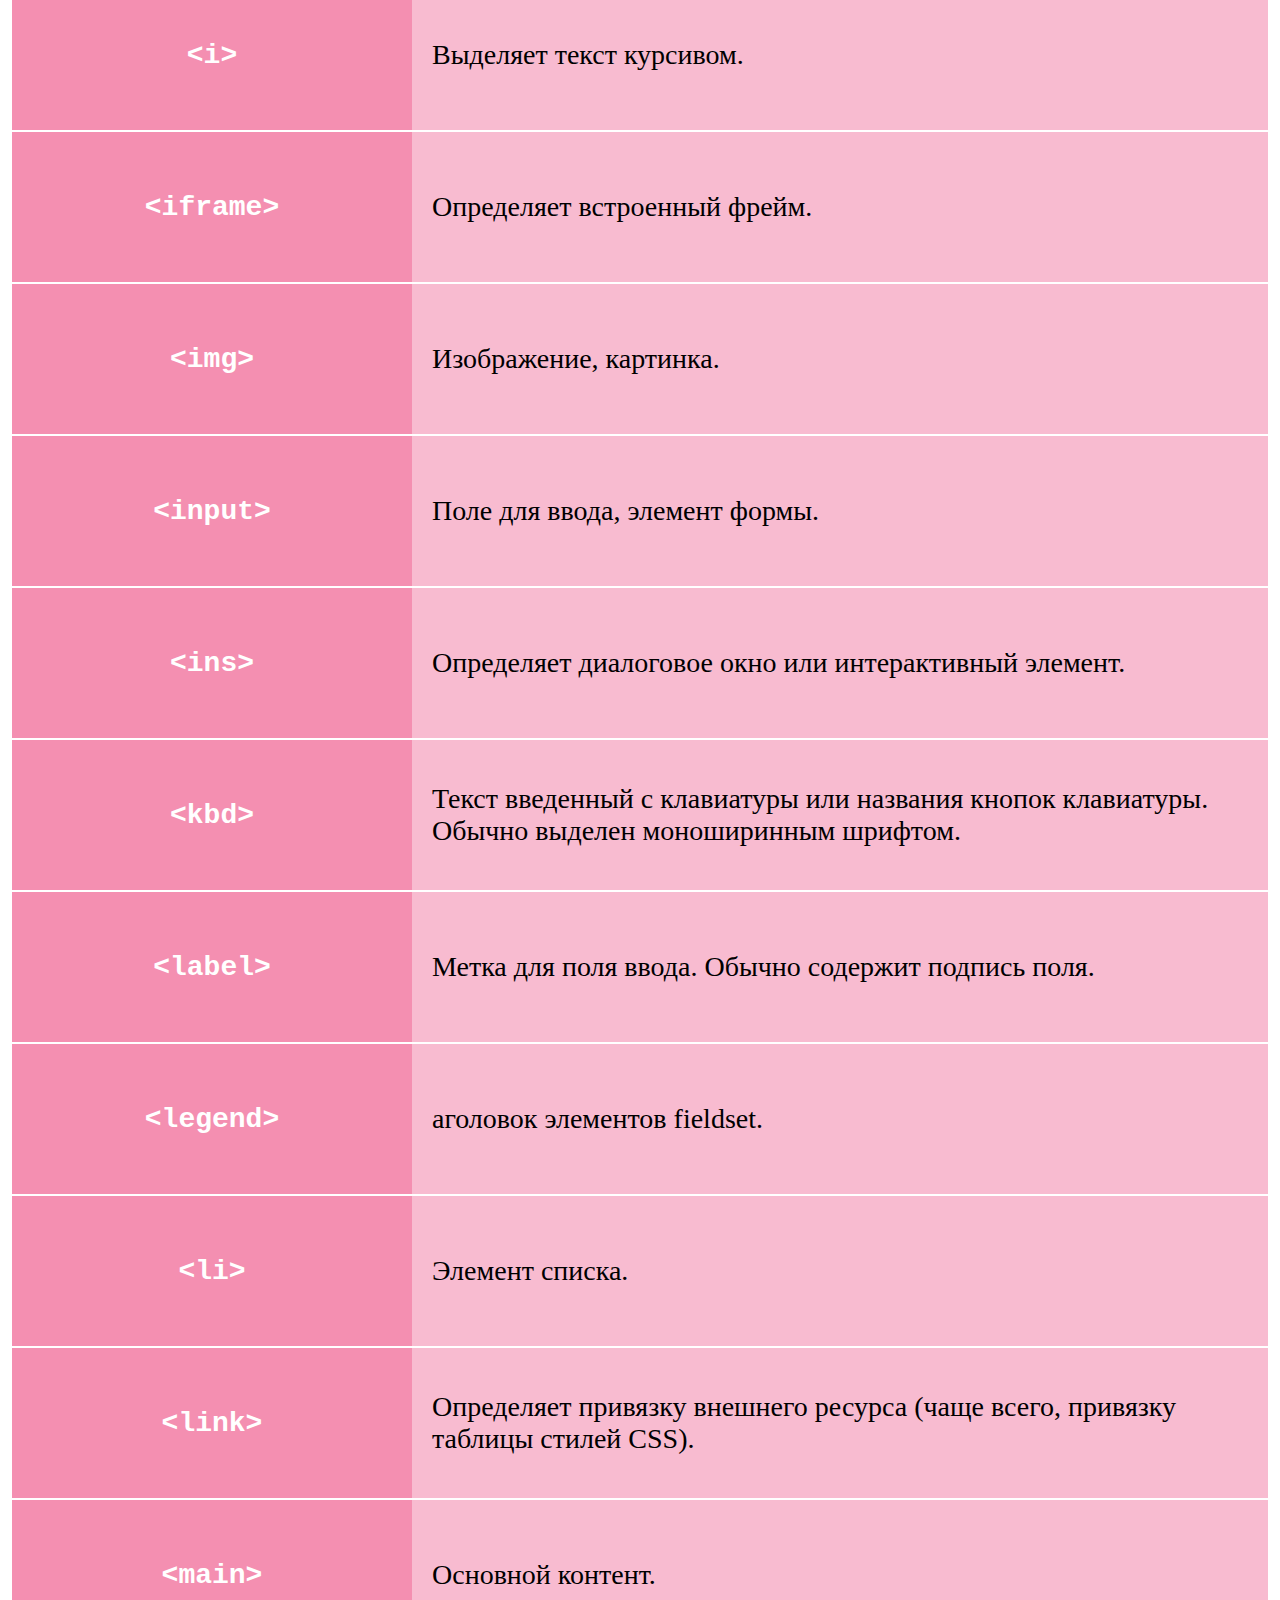
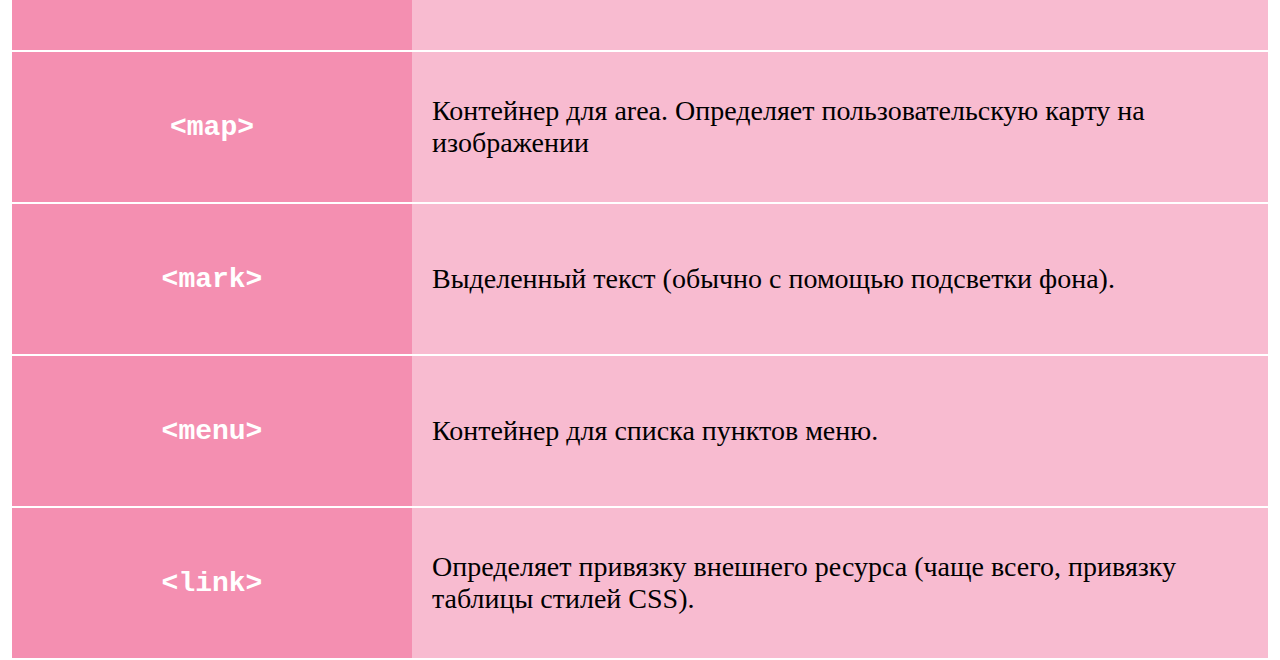
<file: html-tag.html>
<!DOCTYPE html>
<html lang="en">

<head>
    <meta charset="UTF-8">
    <meta http-equiv="X-UA-Compatible" content="IE=edge">
    <meta name="viewport" content="width=device-width, initial-scale=1.0">
    <title>Document</title>
    <link rel="stylesheet" href="./css/tag.css">

</head>

<body>
<aside style="position: fixed; top: 50%;padding: 5px">
    <p>
        Navigate
    </p>
    <ul >
        <li><a href="./index.html">Main</a></li>
        <li><a href="./page-css.html">css</a></li>
        <li><a href="./page-bootstrap.html">bootstrap</a></li>
        <li><a href="./css-position.html">position</a></li>
        <li><a href="./animation.html">animation</a></li>
        <li><a href="./html-tag.html">tag</a></li>
        <li><a href="./jquery.html">jquery</a></li>
    </ul>

</aside>
    <section class="tags">
        <div class="container">
            <div class="capture">
                <div class="triagle__up">
                
                </div>
                <div class="triagle__down">
                    
                </div>
            </div>
            



            <h1 class="tags_title">Main Tags</h1>
            <ol>
                <li class="tag-row">
                    <div class="left-column">
                        <xmp> <p></p> </xmp>
                    </div>
                    <div class="discription">
                        Используется для разметки текста на абзацы
                    </div>
                </li>
                <li class="tag-row">
                    <div class="left-column">
                        <xmp><a href="#">lorem</a></xmp>
                    </div>
                    <div class="discription">
                        Этот тег создает ссылки на внутренние и внешние страницы
                    </div>
                </li>
                
                <li class="tag-row">
                    <div class="left-column">
                        <xmp><abbr></xmp>
                    </div>
                    <div class="discription">
                        Определяет текст как аббревиатуру.
                    </div>
                </li>
                
                <li class="tag-row">
                    <div class="left-column">
                        <xmp><address></xmp>
                    </div>
                    <div class="discription">
                        Контактная информация автора или владельца документа.
                    </div>
                </li>
                
                <li class="tag-row">
                    <div class="left-column">
                        <xmp><area></xmp>
                    </div>
                    <div class="discription">
                        Определяет область на карте-изображении
                    </div>
                </li>
               
                <li class="tag-row">
                    <div class="left-column">
                        <xmp><article></xmp>
                    </div>
                    <div class="discription">
                        Статья
                    </div>
                </li>
                
                <li class="tag-row">
                    <div class="left-column">
                        <xmp><aside></xmp>
                    </div>
                    <div class="discription">
                        Контент в стороне (содержимое не является основным на странице по смыслу)
                    </div>
                </li>
                
                <li class="tag-row">
                    <div class="left-column">
                        <xmp><audio></xmp>
                    </div>
                    <div class="discription">
                        Позволяет вставить воспроизводимый аудио файл. 
                    </div>
                </li>
                
                <li class="tag-row">
                    <div class="left-column">
                        <xmp><b></xmp>
                    </div>
                    <div class="discription">
                        Полужирный текст. 
                    </div>
                </li>
               
                <li class="tag-row">
                    <div class="left-column">
                        <xmp><base></xmp>
                    </div>
                    <div class="discription">
                        Задает базовый URL или атрибут target для относительных ссылок в документе. 
                    </div>
                </li>
                
                <li class="tag-row">
                    <div class="left-column">
                        <xmp><bdi></xmp>
                    </div>
                    <div class="discription">
                        Область, где написание текста может имееть другое направления. 
                    </div>
                </li>
                
                <li class="tag-row">
                    <div class="left-column">
                        <xmp><bdi></xmp>
                    </div>
                    <div class="discription">
                        Устанавливает направление написания текста. 
                    </div>
                </li>
                <li class="tag-row">
                    <div class="left-column">
                        <xmp><blockquote></xmp>
                    </div>
                    <div class="discription">
                        Цитата.
                   </div>
                </li>
                <li class="tag-row">
                    <div class="left-column">
                        <xmp><body></xmp>
                    </div>
                    <div class="discription">
                        Указывает область body документа. 
                    </div>
                </li>
                <li class="tag-row">
                    <div class="left-column">
                        <xmp><bdi></xmp>
                    </div>
                    <div class="discription">
                        Устанавливает направление написания текста. 
                    </div>
                </li>
                <li class="tag-row">
                    <div class="left-column">
                        <xmp><br></xmp>
                    </div>
                    <div class="discription">
                        Перенос строки.
                    </div>
                    </li>
                    <li class="tag-row">
                        <div class="left-column">
                            <xmp><button></xmp>
                        </div>
                        <div class="discription">
                            Кликабельная кнопка. 
                        </div>
                    </li>
                    <li class="tag-row">
                        <div class="left-column">
                            <xmp><canvas></xmp>
                        </div>
                        <div class="discription">
                            Используется для рисовании графики с помощью скриптов.
                        </div>
                    </li>
                    <li class="tag-row">
                        <div class="left-column">
                            <xmp><caption></xmp>
                        </div>
                        <div class="discription">
                            Подпись таблицы. 
                        </div>
                    </li>
                    <li class="tag-row">
                        <div class="left-column">
                            <xmp><cite></xmp>
                        </div>
                        <div class="discription">
                            Сноска на название материала. 
                        </div>
                    </li>
                    <li class="tag-row">
                        <div class="left-column">
                            <xmp><code></xmp>
                        </div>
                        <div class="discription">
                            Используется для вставки компьютерного кода в текстовом виде. 
                        </div>
                    </li>
                    <li class="tag-row">
                        <div class="left-column">
                            <xmp><col></xmp>
                        </div>
                        <div class="discription">
                            Задает характеристики колонок в таблице. 
                        </div>
                    </li>
                    <li class="tag-row">
                        <div class="left-column">
                            <xmp><colgroup></xmp>
                        </div>
                        <div class="discription">
                            Определяет группу из одной или более колонок таблицы для форматирования.
                        </div>
                    </li>
                    <li class="tag-row">
                        <div class="left-column">
                            <xmp><datalist></xmp>
                        </div>
                        <div class="discription">
                            Используется для определения предопределенных вариантов на выбор при вводе в текстовом поле. 
                        </div>
                    </li>
                    <li class="tag-row">
                        <div class="left-column">
                            <xmp><details></xmp>
                        </div>
                        <div class="discription">
                            Определяет дополнительную информацию, которую пользователь может просмотреть или скрыть. 
                        </div>
                    </li>
                    <li class="tag-row">
                        <div class="left-column">
                            <xmp><dfn></xmp>
                        </div>
                        <div class="discription">
                            Указывает, что содержимое является термином. 
                        </div>
                    </li>
                    <li class="tag-row">
                        <div class="left-column">
                            <xmp><dialog></xmp>
                        </div>
                        <div class="discription">
                            Определяет диалоговое окно или интерактивный элемент.
                        </div>
                    </li>
                    <li class="tag-row">
                        <div class="left-column">
                            <xmp><div></xmp>
                        </div>
                        <div class="discription">
                            Блочный элемент - один из основных элементов верстки. 
                        </div>
                    </li>
                    <li class="tag-row">
                        <div class="left-column">
                            <xmp><dl></xmp>
                        </div>
                        <div class="discription">
                            Определяет список определений. 
                        </div>
                    </li>
                    <li class="tag-row">
                        <div class="left-column">
                            <xmp><em></xmp>
                        </div>
                        <div class="discription">
                            выделенный по смыслу текст (обычно, текст выделенный курсивом). 
                        </div>
                    </li>
                    <li class="tag-row">
                        <div class="left-column">
                            <xmp><embed></xmp>
                        </div>
                        <div class="discription">
                            Контейнер для внешнего приложения.
                        </div>
                    </li>
                    <li class="tag-row">
                        <div class="left-column">
                            <xmp><fieldset></xmp>
                        </div>
                        <div class="discription">
                            Группа связанных элементов в форме. 
                        </div>
                    </li>
                    <li class="tag-row">
                        <div class="left-column">
                            <xmp><figcaption></xmp>
                        </div>
                        <div class="discription">
                            Заголовок для figure элемента
                        </div>
                    </li>
                    <li class="tag-row">
                        <div class="left-column">
                            <xmp><figure></xmp>
                        </div>
                        <div class="discription">
                            Определяет автономную группу из нескольких элементов (например картинка с подписью)
                        </div>
                    </li>
                    <li class="tag-row">
                        <div class="left-column">
                            <xmp><footer></xmp>
                        </div>
                        <div class="discription">
                            Нижний колонтитул.
                        </div>
                    </li>
                    <li class="tag-row">
                        <div class="left-column">
                            <xmp><h1> - <h6></xmp>
                        </div>
                        <div class="discription">
                            Заголовки HTML разного уровня.
                        </div>
                    </li>
                    <li class="tag-row">
                        <div class="left-column">
                            <xmp><head></xmp>
                        </div>
                        <div class="discription">
                            Указывает область head документа.
                        </div>
                    </li>
                    <li class="tag-row">
                        <div class="left-column">
                            <xmp><dialog></xmp>
                        </div>
                        <div class="discription">
                            Определяет диалоговое окно или интерактивный элемент.
                        </div>
                    </li>
                    <li class="tag-row">
                        <div class="left-column">
                            <xmp><header></xmp>
                        </div>
                        <div class="discription">
                            Блок заголовка
                        </div>
                    </li>
                    <li class="tag-row">
                        <div class="left-column">
                            <xmp><hr></xmp>
                        </div>
                        <div class="discription">
                            Горизонтальная линия - тематический разделитель. 
                        </div>
                    </li>
                    <li class="tag-row">
                        <div class="left-column">
                            <xmp><html></xmp>
                        </div>
                        <div class="discription">
                            Корневой элемент. Сообщает браузеру, что данный документ является HTML документом. 
                        </div>
                    </li>
                    <li class="tag-row">
                        <div class="left-column">
                            <xmp><i></xmp>
                        </div>
                        <div class="discription">
                            Выделяет текст курсивом.
                        </div>
                    </li>
                    <li class="tag-row">
                        <div class="left-column">
                            <xmp><iframe></xmp>
                        </div>
                        <div class="discription">
                            Определяет встроенный фрейм.
                        </div>
                    </li>
                    <li class="tag-row">
                        <div class="left-column">
                            <xmp><img></xmp>
                        </div>
                        <div class="discription">
                            Изображение, картинка.
                        </div>
                    </li>
                    <li class="tag-row">
                        <div class="left-column">
                            <xmp><input></xmp>
                        </div>
                        <div class="discription">
                            Поле для ввода, элемент формы. 
                        </div>
                    </li>
                    <li class="tag-row">
                        <div class="left-column">
                            <xmp><ins></xmp>
                        </div>
                        <div class="discription">
                            Определяет диалоговое окно или интерактивный элемент.
                        </div>
                    </li>
                    <li class="tag-row">
                        <div class="left-column">
                            <xmp><kbd></xmp>
                        </div>
                        <div class="discription">
                            Текст введенный с клавиатуры или названия кнопок клавиатуры. Обычно выделен моноширинным шрифтом.
                        </div>
                    </li>
                    <li class="tag-row">
                        <div class="left-column">
                            <xmp><label></xmp>
                        </div>
                        <div class="discription">
                            Метка для поля ввода. Обычно содержит подпись поля. 
                        </div>
                    </li>
                    <li class="tag-row">
                        <div class="left-column">
                            <xmp><legend></xmp>
                        </div>
                        <div class="discription">
                            аголовок элементов fieldset.
                        </div>
                    </li>
                    <li class="tag-row">
                        <div class="left-column">
                            <xmp><li></xmp>
                        </div>
                        <div class="discription">
                            Элемент списка. 
                        </div>
                    </li>
                    <li class="tag-row">
                        <div class="left-column">
                            <xmp><link></xmp>
                        </div>
                        <div class="discription">
                            Определяет привязку внешнего ресурса (чаще всего, привязку таблицы стилей CSS).                  
                        </div>
                    </li> 
                    <li class="tag-row">
                        <div class="left-column">
                            <xmp><main></xmp>
                        </div>
                        <div class="discription">
                            Основной контент.
                        </div>
                    </li> 
                    <li class="tag-row">
                        <div class="left-column">
                            <xmp><map></xmp>
                        </div>
                        <div class="discription">
                            Контейнер для area. Определяет пользовательскую карту на изображении
                        </div>
                    </li> 
                    <li class="tag-row">
                        <div class="left-column">
                            <xmp><mark></xmp>
                        </div>
                        <div class="discription">
                            Выделенный текст (обычно с помощью подсветки фона).
                        </div>
                    </li> 
                    <li class="tag-row">
                        <div class="left-column">
                            <xmp><menu></xmp>
                        </div>
                        <div class="discription">
                            Контейнер для списка пунктов меню.
                        </div>
                    </li> 
                    <li class="tag-row">
                        <div class="left-column">
                            <xmp><link></xmp>
                        </div>
                        <div class="discription">
                            Определяет привязку внешнего ресурса (чаще всего, привязку таблицы стилей CSS). 
                        </div>
                    </li>
                    

        </div>

    </section>
</body>

</html>
</file>
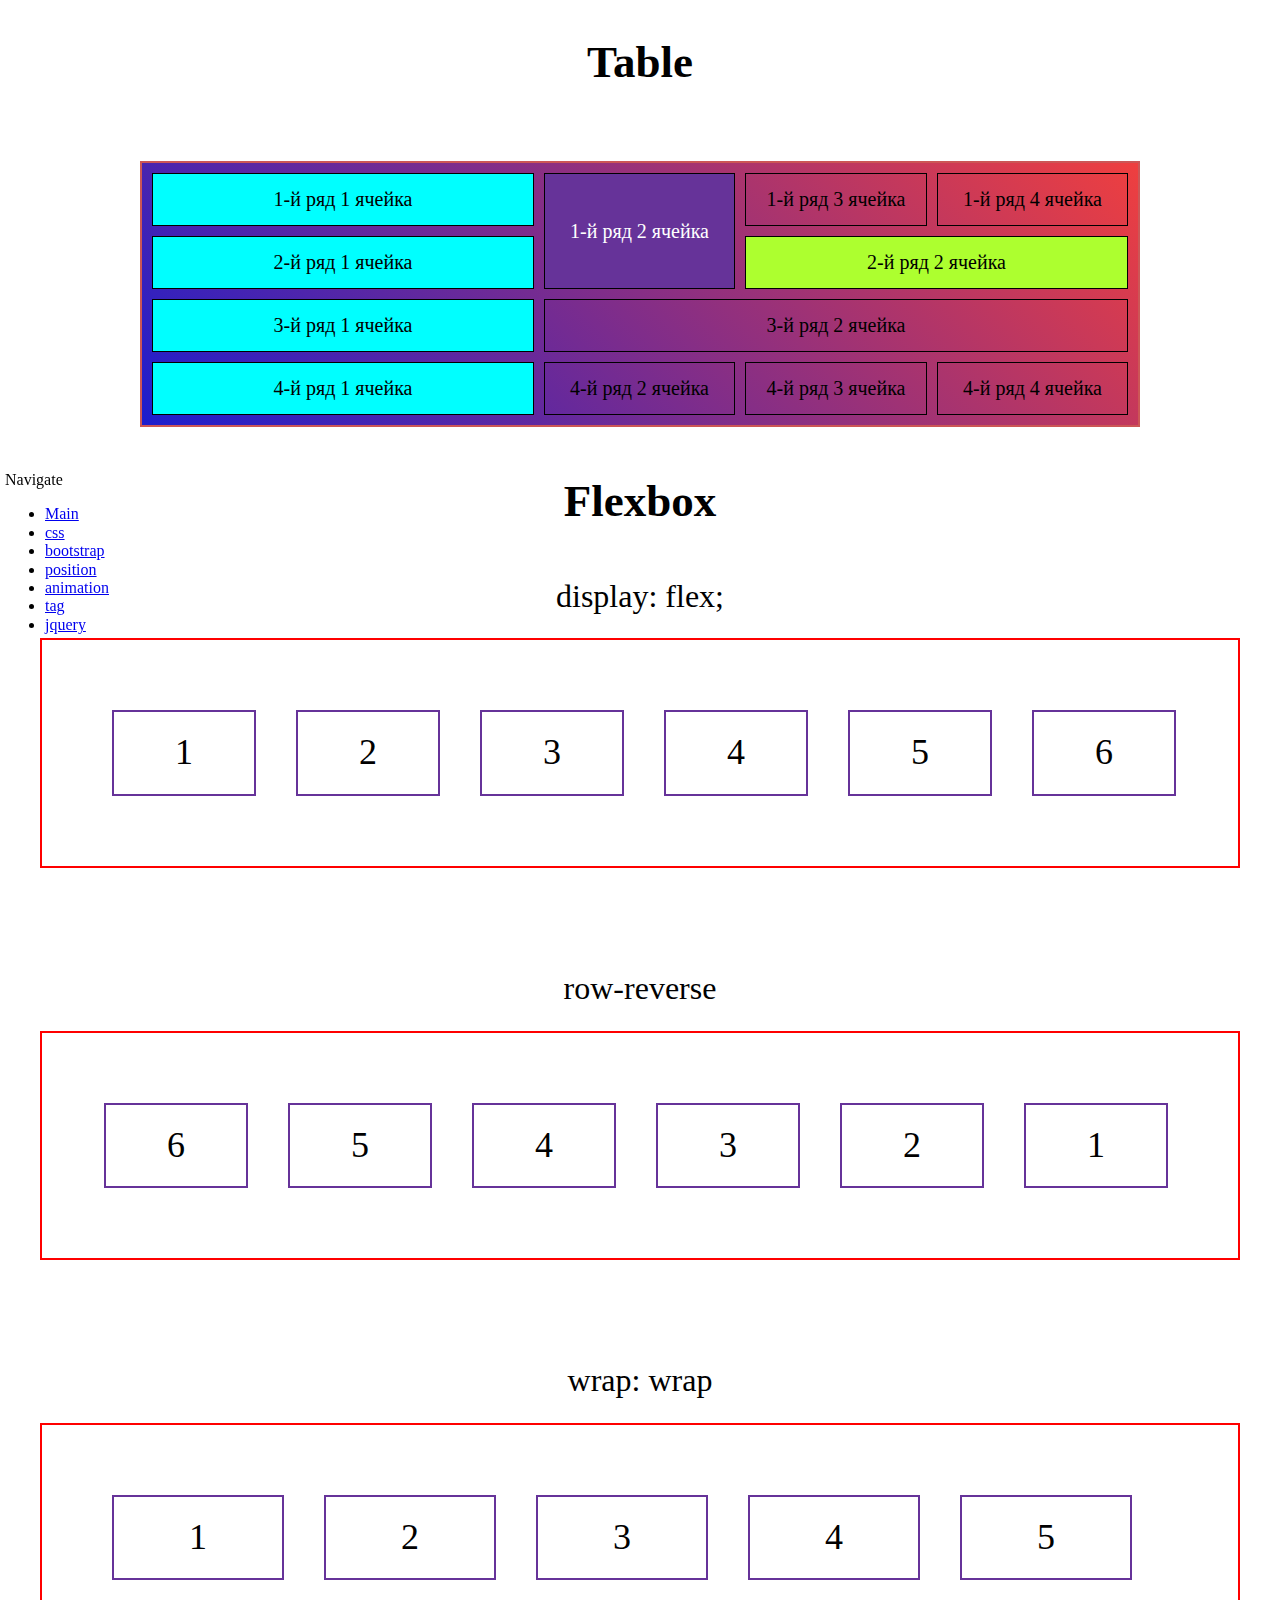
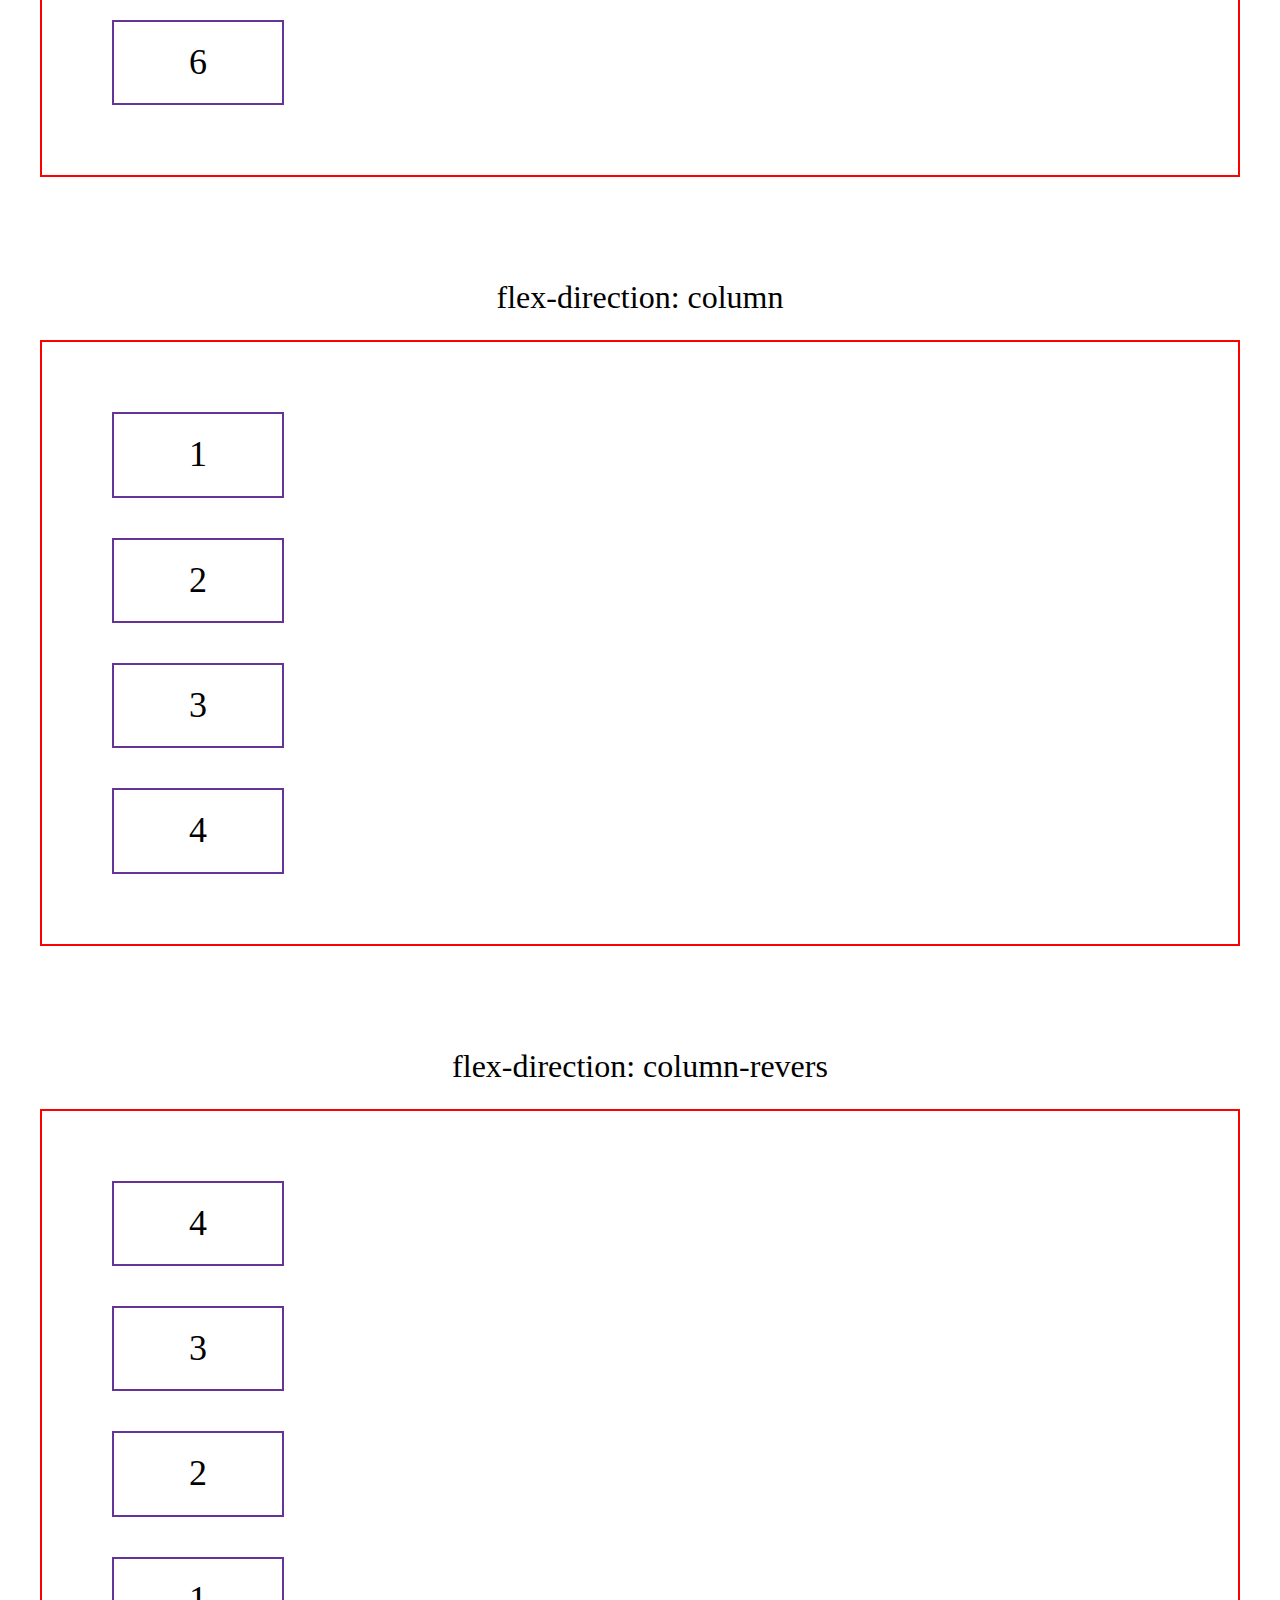
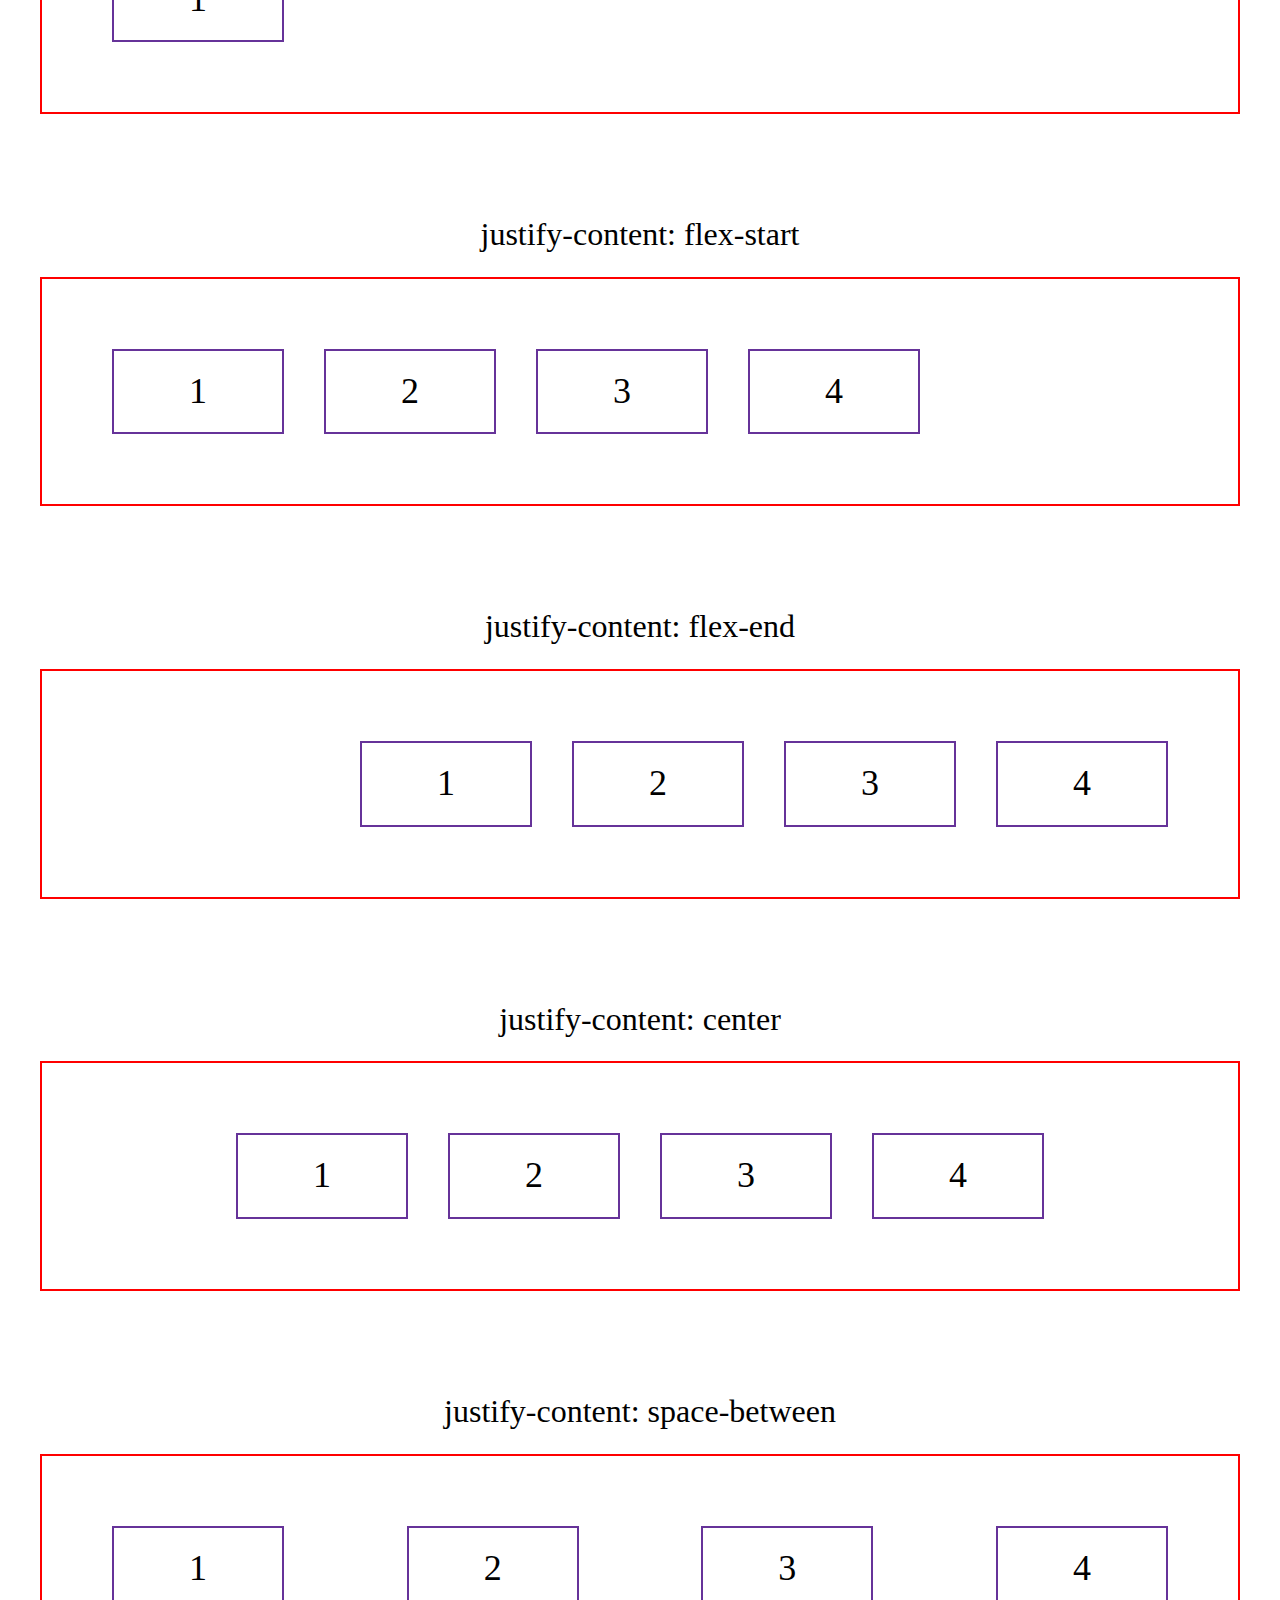
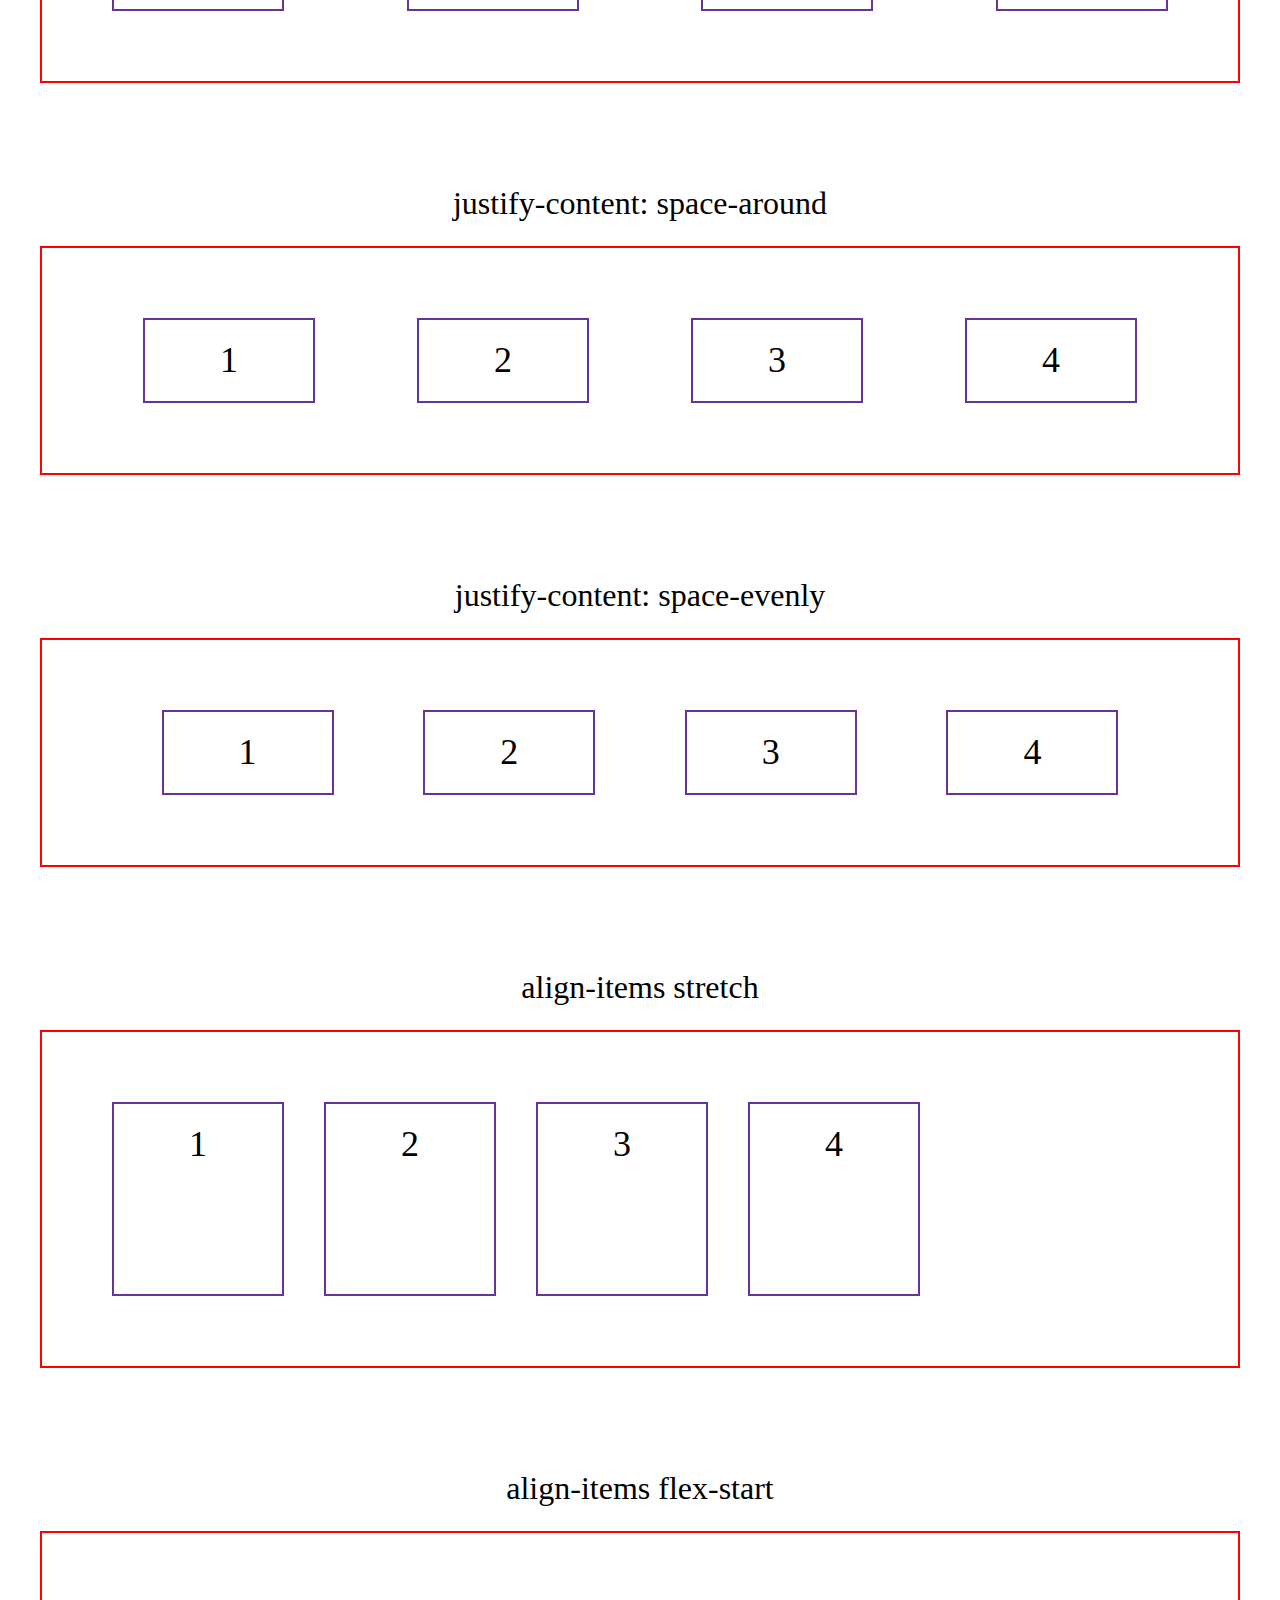
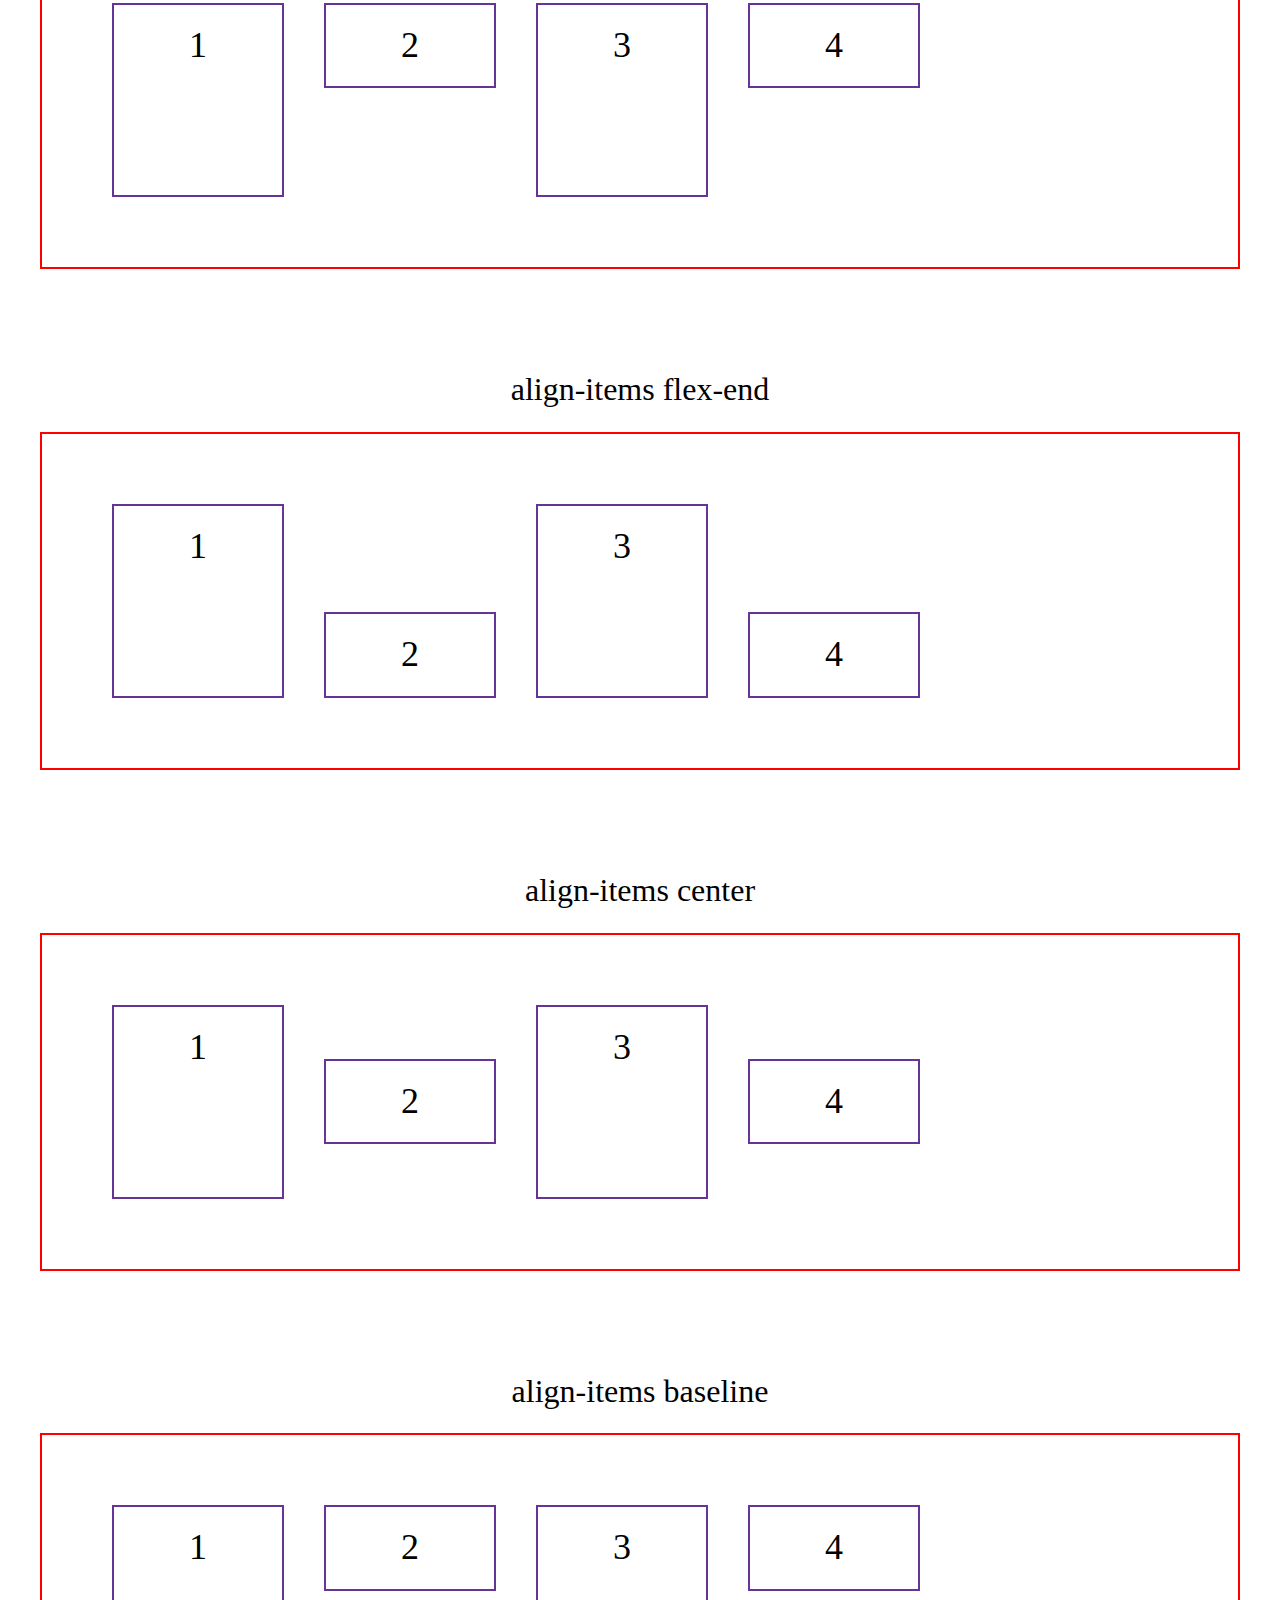
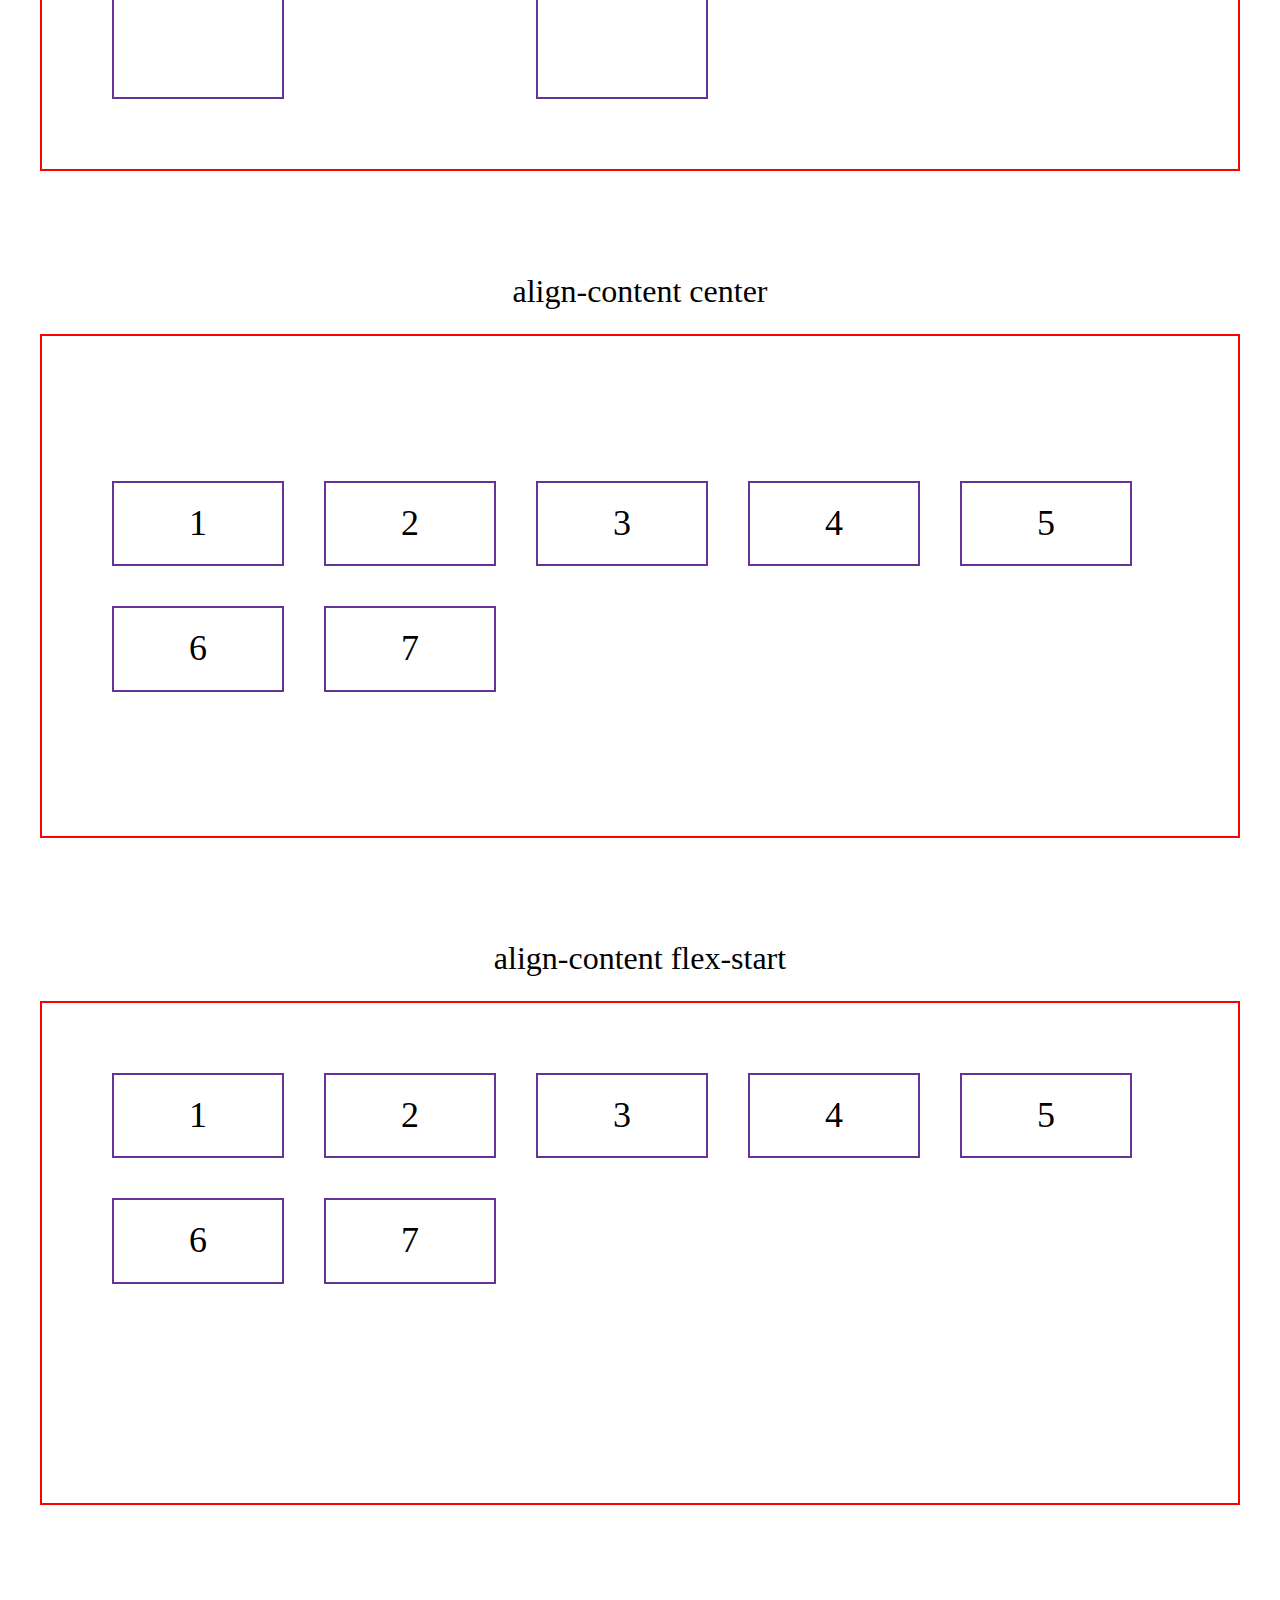
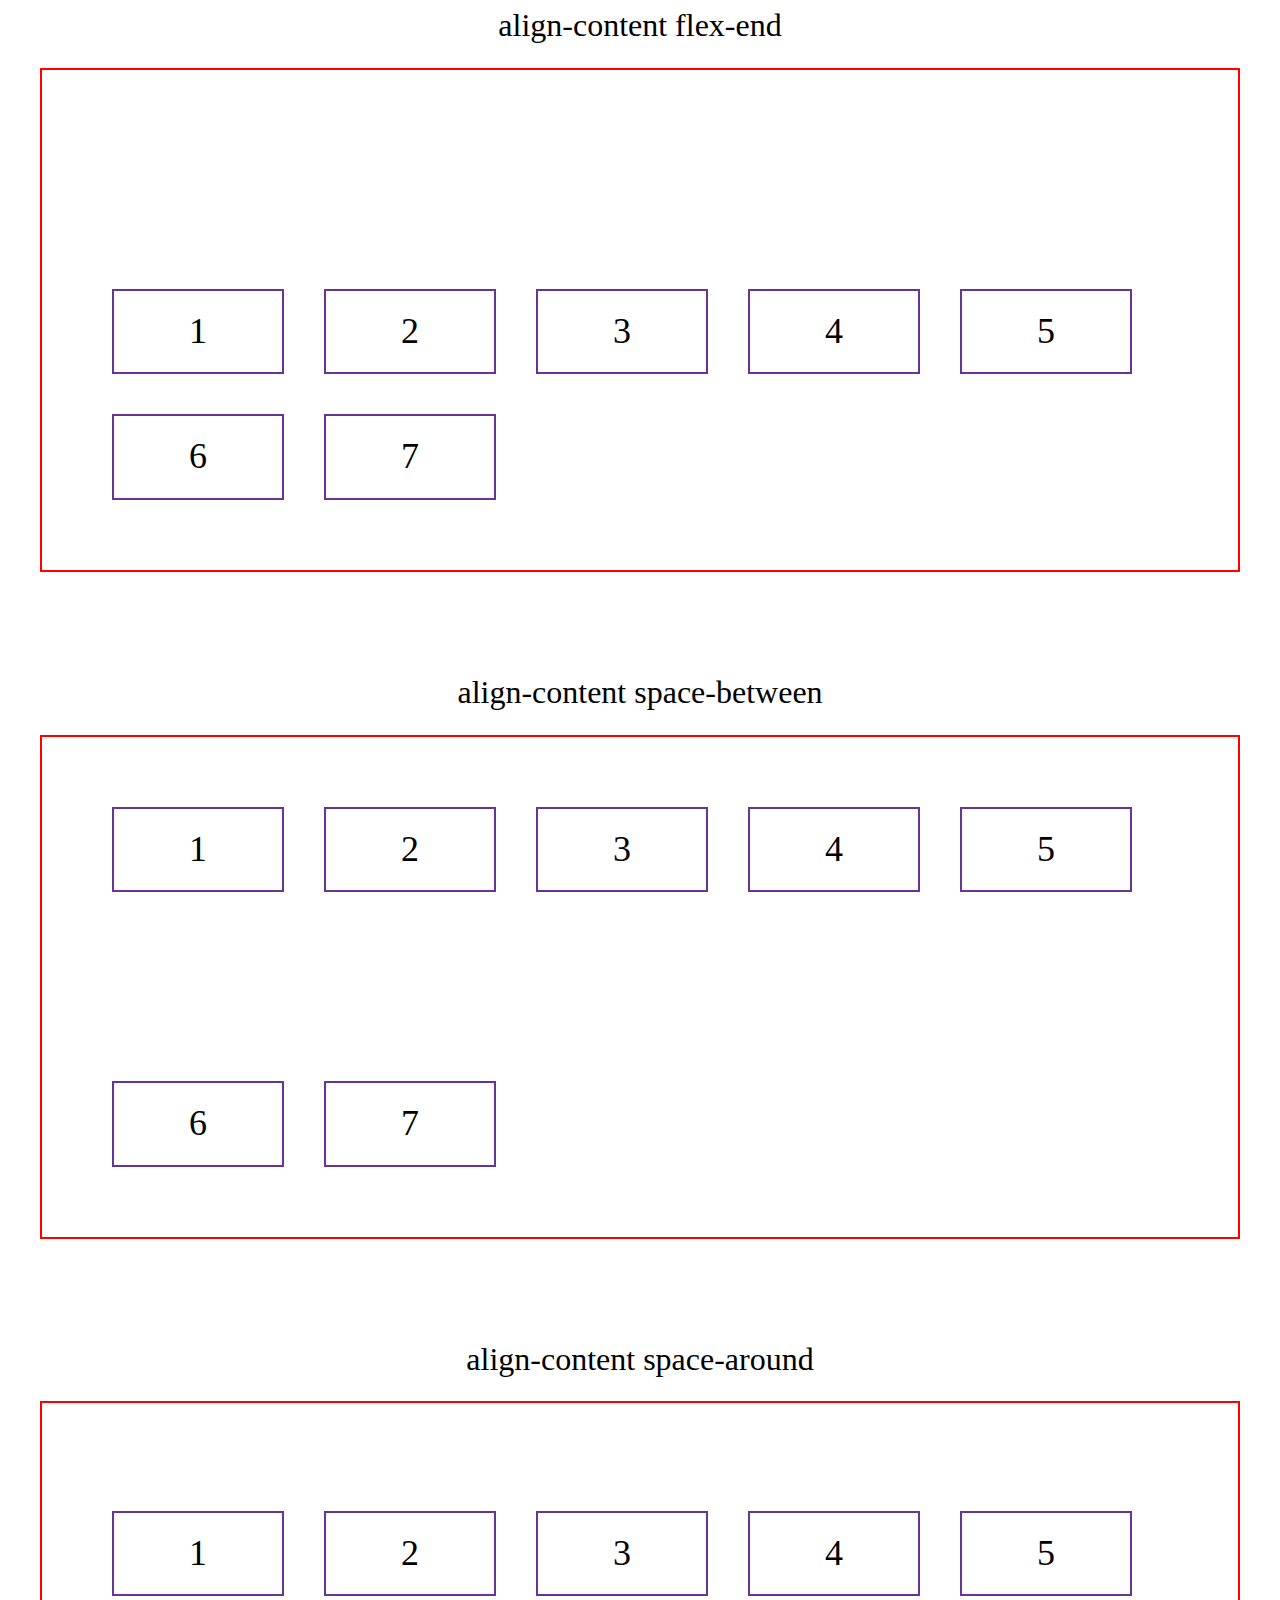
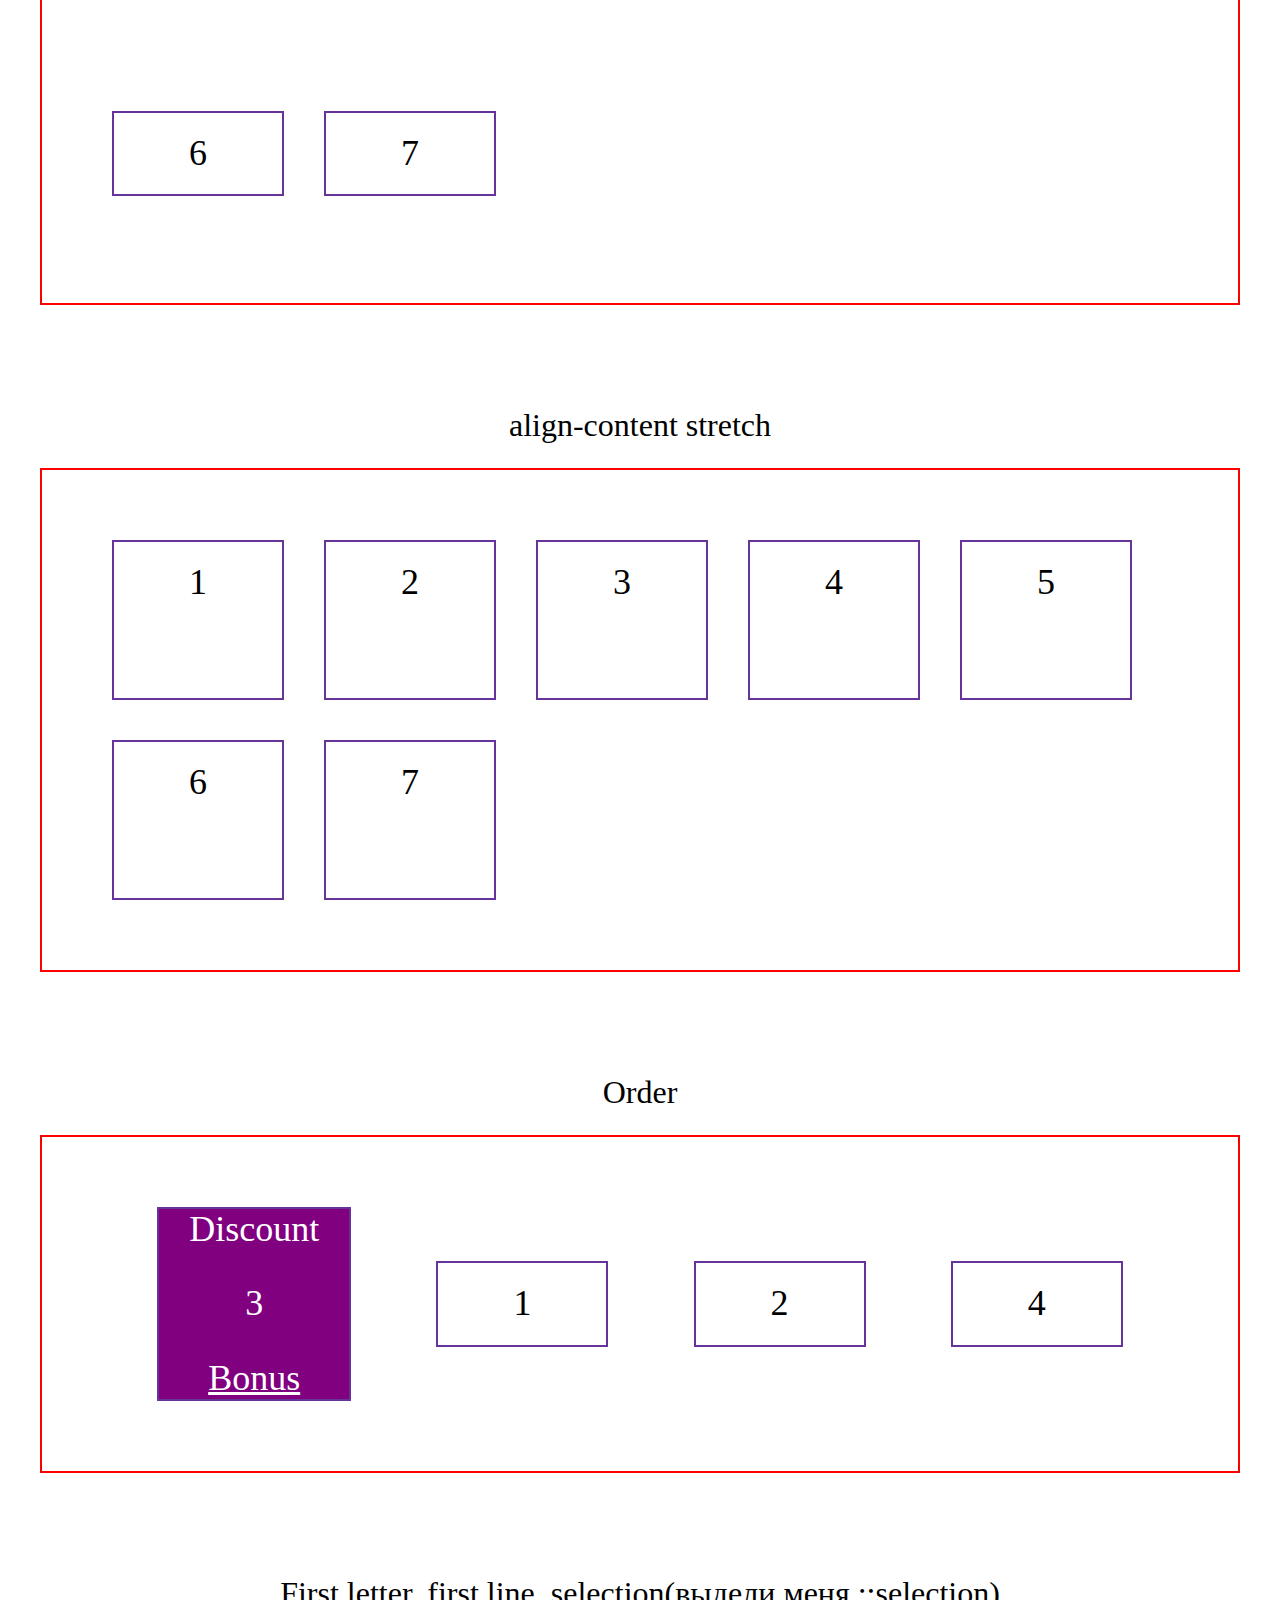
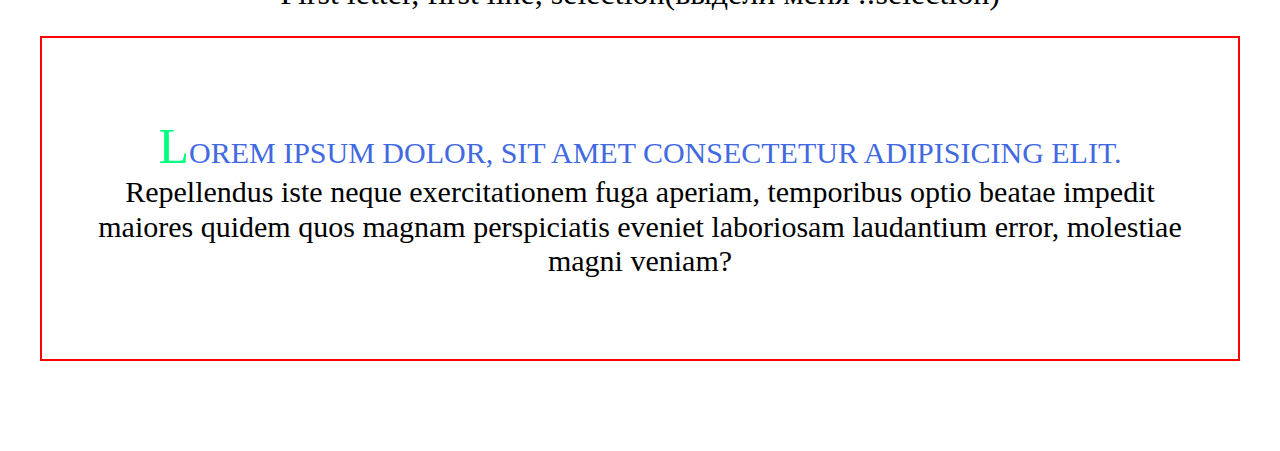
<file: page-css.html>
<!DOCTYPE html>
<html lang="en">
<head>
    <meta charset="UTF-8">
    <meta http-equiv="X-UA-Compatible" content="IE=edge">
    <meta name="viewport" content="width=device-width, initial-scale=1.0">
    <title>page-css</title>
    <link rel="stylesheet" href="./css/normalize.css">
    <link rel="stylesheet" href="./css/flexbox.css">
</head>
<body>
<aside style="position: fixed; top: 50%;padding: 5px">
    <p>
        Navigate
    </p>
    <ul >
        <li><a href="./index.html">Main</a></li>
        <li><a href="./page-css.html">css</a></li>
        <li><a href="./page-bootstrap.html">bootstrap</a></li>
        <li><a href="./css-position.html">position</a></li>
        <li><a href="./animation.html">animation</a></li>
        <li><a href="./html-tag.html">tag</a></li>
        <li><a href="./jquery.html">jquery</a></li>
    </ul>

</aside>
    <main>

        <article>
            <div class="table-container">
                <h2>Table</h2>
                <table class="table">

                    <tbody>
                        <tr>
                            <td class="first-cell">1-й ряд 1 ячейка</td>
                            <td rowspan="2">1-й ряд 2 ячейка</td>
                            <td class="third-cell">1-й ряд 3 ячейка</td>
                            <td>1-й ряд 4 ячейка</td>
                        </tr>
                        <tr>
                            <td class="first-cell">2-й ряд 1 ячейка</td>
                            <td colspan="2">2-й ряд 2 ячейка</td>

                        </tr>
                        <tr>
                            <td class="first-cell">3-й ряд 1 ячейка</td>
                            <td colspan="3">3-й ряд 2 ячейка</td>

                        </tr>
                        <tr>
                            <td class="first-cell">4-й ряд 1 ячейка</td>
                            <td>4-й ряд 2 ячейка</td>
                            <td class="third-cell">4-й ряд 3 ячейка</td>
                            <td>4-й ряд 4 ячейка</td>
                        </tr>
                    </tbody>
                </table>
            </div>
        </article>
    
   
    <div class="flex-box-template">
        <h2>Flexbox</h2>
        <div class="template">
            <div class="template__title">display: flex;</div>
            <div class="flex-container">
                <div class="flex-element">1</div>
                <div class="flex-element">2</div>
                <div class="flex-element">3</div>
                <div class="flex-element">4</div>
                <div class="flex-element">5</div>
                <div class="flex-element">6</div>
                
            </div>
        </div>
        <div class="template">
            <div class="template__title">row-reverse</div>
            <div class="flex-container row-reverse">
                <div class="flex-element">1</div>
                <div class="flex-element">2</div>
                <div class="flex-element">3</div>
                <div class="flex-element">4</div>
                <div class="flex-element">5</div>
                <div class="flex-element">6</div>

            </div>
        </div>
        <div class="template">
            <div class="template__title">wrap: wrap</div>
            <div class="flex-container flex-wrap-wrap">
                <div class="flex-element">1</div>
                <div class="flex-element">2</div>
                <div class="flex-element">3</div>
                <div class="flex-element">4</div>
                <div class="flex-element">5</div>
                <div class="flex-element">6</div>
            </div>
        </div>
        <div class="template">
            <div class="template__title">flex-direction: column</div>
            <div class="flex-container flex-direction-column">
                <div class="flex-element">1</div>
                <div class="flex-element">2</div>
                <div class="flex-element">3</div>
                <div class="flex-element">4</div>
            </div>
        </div>
        <div class="template">
            <div class="template__title">flex-direction: column-revers</div>
            <div class="flex-container flex-direction-column-revers">
                <div class="flex-element">1</div>
                <div class="flex-element">2</div>
                <div class="flex-element">3</div>
                <div class="flex-element">4</div>
            </div>
        </div>

       
        <div class="template">
            <div class="template__title">justify-content: flex-start</div>
            <div class="flex-container justify-content-flex-start">
                <div class="flex-element">1</div>
                <div class="flex-element">2</div>
                <div class="flex-element">3</div>
                <div class="flex-element">4</div>
            </div>
        </div>
        <div class="template">
            <div class="template__title">justify-content: flex-end</div>
            <div class="flex-container justify-content-flex-end">
                <div class="flex-element">1</div>
                <div class="flex-element">2</div>
                <div class="flex-element">3</div>
                <div class="flex-element">4</div>
            </div>
        </div>
        <div class="template">
            <div class="template__title">justify-content: center</div>
            <div class="flex-container justify-content-center">
                <div class="flex-element">1</div>
                <div class="flex-element">2</div>
                <div class="flex-element">3</div>
                <div class="flex-element">4</div>
            </div>
        </div>
        <div class="template">
            <div class="template__title">justify-content: space-between</div>
            <div class="flex-container justify-content-space-between">
                <div class="flex-element">1</div>
                <div class="flex-element">2</div>
                <div class="flex-element">3</div>
                <div class="flex-element">4</div>
            </div>
        </div>
        <div class="template">
            <div class="template__title">justify-content: space-around </div>
            <div class="flex-container justify-content-space-around ">
                <div class="flex-element ">1</div>
                <div class="flex-element">2</div>
                <div class="flex-element">3</div>
                <div class="flex-element">4</div>
            </div>
        </div>
        <div class="template">
            <div class="template__title">justify-content: space-evenly</div>
            <div class="flex-container justify-content-space-evenly">
                <div class="flex-element">1</div>
                <div class="flex-element">2</div>
                <div class="flex-element">3</div>
                <div class="flex-element">4</div>
            </div>
        </div>
        
        <div class="template">
            <div class="template__title">align-items stretch </div>
            <div class="flex-container align-items-stretch">
                <div class="flex-element align-item">1</div>
                <div class="flex-element">2</div>   
                <div class="flex-element align-item">3</div>
                <div class="flex-element">4</div>
            </div>
        </div>
        <div class="template">
            <div class="template__title">align-items flex-start</div>
            <div class="flex-container align-items-flex-start">
                <div class="flex-element align-item">1</div>
                <div class="flex-element">2</div>
                <div class="flex-element align-item">3</div>
                <div class="flex-element">4</div>
            </div>
        </div>
        <div class="template">
            <div class="template__title">align-items flex-end</div>
            <div class="flex-container align-items-flex-end">
                <div class="flex-element align-item">1</div>
                <div class="flex-element">2</div>
                <div class="flex-element align-item">3</div>
                <div class="flex-element">4</div>
            </div>
        </div>
        <div class="template">
            <div class="template__title">align-items center</div>
            <div class="flex-container align-items-center">
                <div class="flex-element align-item">1</div>
                <div class="flex-element">2</div>
                <div class="flex-element align-item">3</div>
                <div class="flex-element">4</div>
            </div>
        </div>
        <div class="template">
            <div class="template__title">align-items baseline</div>
            <div class="flex-container align-items-baseline">
                <div class="flex-element align-item">1</div>
                <div class="flex-element">2</div>
                <div class="flex-element align-item">3</div>
                <div class="flex-element">4</div>
            </div>
        </div>


        <div class="template">
            <div class="template__title">align-content center </div>
            <div class="flex-container modifier-container align-content-center">
                <div class="flex-element ">1</div>
                <div class="flex-element">2</div>   
                <div class="flex-element ">3</div>
                <div class="flex-element">4</div>
                <div class="flex-element">5</div>
                <div class="flex-element">6</div>
                <div class="flex-element">7</div>
            </div>
        </div>
        <div class="template">
            <div class="template__title">align-content flex-start  </div>
            <div class="flex-container modifier-container align-content-flex-start ">
                <div class="flex-element ">1</div>
                <div class="flex-element">2</div>   
                <div class="flex-element ">3</div>
                <div class="flex-element">4</div>
                <div class="flex-element">5</div>
                <div class="flex-element">6</div>
                <div class="flex-element">7</div>
            </div>
        </div>
        <div class="template">
            <div class="template__title">align-content flex-end </div>
            <div class="flex-container modifier-container align-content-flex-end">
                <div class="flex-element ">1</div>
                <div class="flex-element">2</div>   
                <div class="flex-element ">3</div>
                <div class="flex-element">4</div>
                <div class="flex-element">5</div>
                <div class="flex-element">6</div>
                <div class="flex-element">7</div>
            </div>
        </div>
        <div class="template">
            <div class="template__title">align-content space-between </div>
            <div class="flex-container modifier-container align-content-space-between">
                <div class="flex-element ">1</div>
                <div class="flex-element">2</div>   
                <div class="flex-element ">3</div>
                <div class="flex-element">4</div>
                <div class="flex-element">5</div>
                <div class="flex-element">6</div>
                <div class="flex-element">7</div>
            </div>
        </div>

        <div class="template">
            <div class="template__title">align-content space-around </div>
            <div class="flex-container modifier-container align-content-space-around">
                <div class="flex-element ">1</div>
                <div class="flex-element">2</div>   
                <div class="flex-element ">3</div>
                <div class="flex-element">4</div>
                <div class="flex-element">5</div>
                <div class="flex-element">6</div>
                <div class="flex-element">7</div>
            </div>
        </div>
        <div class="template">
            <div class="template__title">align-content stretch </div>
            <div class="flex-container modifier-container align-content-stretch">
                <div class="flex-element ">1</div>
                <div class="flex-element">2</div>   
                <div class="flex-element">3</div>
                <div class="flex-element">4</div>
                <div class="flex-element">5</div>
                <div class="flex-element">6</div>
                <div class="flex-element">7</div>
            </div>
        </div>




        <div class="template">
            <div class="template__title">Order</div>
            <div class="flex-container justify-content-align-item">
                <div class="flex-element ">1</div>
                <div class="flex-element">2</div>
                <div class="flex-element sales">3</div>
                <div class="flex-element">4</div>
            </div>
        </div>
        <div class="template">
            <div class="template__title pseudo-element">First letter, first line, selection(выдели меня ::selection)</div>
            <div class="flex-container  ">
                <p class="pseudo-element-first">
                    Lorem ipsum dolor, sit amet consectetur adipisicing elit. Repellendus iste neque exercitationem fuga aperiam, temporibus optio beatae impedit maiores quidem quos magnam perspiciatis eveniet laboriosam laudantium error, molestiae magni veniam?
                </p>
            </div>
        </div>


    </div>
</main>
</body>
</html>
</file>
<file: css/index.css>
@import './global.css';

.first-screen {
    background-image: url(../img/first-screen.png);
    background-position: center;
    background-size: contain;
    background-repeat: no-repeat;
}

.first-screen__banner {
    max-width: 1300px;
    margin: 0 auto;
    padding: 150px 0;
}

.first-screen__banner-title {
    color: #c83267;
    font-size: 60px;
    letter-spacing: -0.017em;
    line-height: 70px;
    font-weight: 700;
    width: 455px;
    margin: 0 0 49px 0;
}


.first-screen__banner-subtitle {
    color: #484848;
    font-size: 20px;
    line-height: 30px;
    width: 650px;
    margin-bottom: 36px;
}



.about-us,
.works {
    display: flex;
    justify-content: center;
    padding: 140px 0 70px 0;

}

.about-us__container {
    max-width: 90%;
    height: 100%;
    display: flex;
    align-items: center;
    justify-content: center;

}

.about-us__text-box {
    width: 100%;
    max-width: 750px;
    margin-left: 30px;
}


.about-us__text-box h2 {
    margin: 0;
    font-weight: 500;
    font-size: 48px;
    line-height: 60px;
}


.works__container {
    max-width: 1300px;
    width: 90%;

}

.works__container h2 {
    font-size: 80px;
    margin-bottom: 20px;
}

.works__list {
    display: flex;
    height: 900px;
    width: 100%;
    justify-content: space-between;
}

.works__list-item {
    max-width: 400px;
}

.works__list-item h3 {
    font-size: 72px;
    margin-bottom: 10px;
}

.works__list-item p {
    font-size: 20px;
    line-height: 150%;
    color: #424242;
    height: 150px;

}

.works__list-item img {
    height: 492px;
    border-radius: 12px;
}

.first-item {
    color: rgba(255, 174, 0, 0.75);
    align-self: start;
}

.second-item {
    color: rgba(7, 50, 255, 0.75);
    align-self: end;
}

.third-item {
    color: rgba(255, 66, 61, 0.75);
    align-self: center;
}

/*  */
.delivery__container{
    height: 100%;
    margin: auto;
    max-width: 1300px;
    width: 90%;
}

.delivery h1 {
    margin: 0 auto 40px;
    text-align: center;
    color: black;
    width: 100%;
    font-size: 50px;
    text-transform: uppercase;
}

.delivery__info {
    font-size: 26px;
    line-height: 42px;
    width: 100%;
    color: #000000;
}
.delivery__info img{
    width: 100%;
}

.delivery__limitation,
.delivery__employees {
    font-size: 26px;
    line-height: 42px;
    width: 100% ;
    margin-top: 50px;
}
.delivery__limitation h2{
    margin-bottom: 30px;
}
.delivery__limitation img{
    margin: 0 0 10px 20px;
}
.delivery__employees img{
    margin: 0 20px 10px 0;
}
</file>
<file: css/flexbox.css>
.table-container {
    overflow: auto;
}

.table {
    background: linear-gradient(45deg, rgb(29, 29, 205), rgb(239, 63, 63));
    width: 100%;
    max-width: 1000px;
    margin: 72px auto 12px;
    border-spacing: 10px;
    border: 2px solid rgb(204, 86, 86);
}

.table td {
    border: 1px solid #000;
    font-size: 20px;
    padding: 14px 15px;
    text-align: center;
    min-width: 150px;
}

.third caption {
    font-size: 48px;
    margin: 0 auto 24px;
}

.first-cell {
    background-color: aqua;
    width: 350px;
}

.third-cell {
    width: 150px;
}

.table td[rowspan="2"] {
    background-color: rebeccapurple;
    color: white;
}

.table td[colspan="2"] {
    background-color: greenyellow;
}


.flex-box-template,
.table-container {
    text-align: center;
    font-size: 30px;
}

.template {
    margin-left: auto;
    margin-right: auto;
    max-width: 1200px;
}


.flex-container {
    display: flex;
    margin-bottom: 90px;
    border: 2px solid red;
    padding: 50px;

}

.flex-element {
    padding: 20px;
    border: 2px solid rebeccapurple;
    padding: 20px;
    margin: 20px;
    width: 128px;
    min-width: 100px;
    text-align: center;
    font-size: 36px;
}


.template__title {
    font-size: 32px;
    padding: 12px 30px 24px;
}

.flex-wrap-wrap {
    flex-wrap: wrap;
}

/* FLEX DIRECTION */
.row-reverse {
    flex-direction: row-reverse;
}

.flex-direction-column {
    flex-direction: column
}

.flex-direction-column-revers {
    flex-direction: column-reverse;
}

/* JUSTIFY CONTENT */

.justify-content-flex-start {
    justify-content: flex-start;
}

.justify-content-flex-end {
    justify-content: flex-end;
}

.justify-content-center {
    justify-content: center;
}

.justify-content-space-between {
    justify-content: space-between;
}

.justify-content-space-around {
    justify-content: space-around;
}

.justify-content-space-evenly {
    justify-content: space-evenly;
}

/* ALIGN ITEM */
.align-item {
    height: 150px;
}

.align-items-stretch {
    align-items: stretch;
}

.align-items-flex-start {
    align-items: flex-start;
}

.align-items-flex-end {
    align-items: flex-end;
}

.align-items-center {
    align-items: center;
}

.align-items-baseline {
    align-items: baseline;
}

/* ALIGN CONTENT */

.modifier-container{
    height: 400px;
    flex-wrap: wrap;
}

.align-content-center {
    align-content: center;
}

.align-content-flex-start {
    align-content: flex-start;
}

.align-content-flex-end {
    align-content: flex-end;
}

.align-content-space-between {
    align-content: space-between;
}

.align-content-space-around {
    align-content: space-around;
}

.align-content-stretch {
    align-content: stretch;
}

/* Order AND PSEUDOELEMENTS*/

.justify-content-align-item {
    justify-content: space-evenly;
    align-items: center;
}

.sales {
    display: flex;
    align-items: center;
    justify-content: center;
    background-color: purple;
    color: #fff;
    order: -1;
    position: relative;
    width: 150px;
    height: 150px;
}

.sales::after {
    content: 'Discount';
    position: absolute;
    top: 0;
}

.sales::before {
    content: 'Bonus';
    position: absolute;
    bottom: 0;
    text-decoration: underline;
}

.pseudo-element::selection {
    color: aqua;
    background-color: tomato;
}

.pseudo-element-first::selection {
    color: red;
    background-color: gold;
}

.pseudo-element-first::first-line {
    color: royalblue;
    text-transform: uppercase;
}

.pseudo-element-first::first-letter {
    color: springgreen;
    font-size: 50px;

}
</file>
<file: css/animation.css>
@keyframes bg {
    0% {
      background-color: white;
      width: 10px;
    }
    25% {
        background-color: rgb(82, 82, 187) ;
        width: 50px;
      }

    50% {
      background-color: darkblue ;
      width: 100px;
    }
    100% { background-color: black }
  }
  .flex-element{
    animation: 1s bg;
  }


  .animation-sprite{
    position: relative;
    width: 400px;
}
.horizontal{
    width: 89px;
    height: 125px;
    margin: 0;
    padding: 0;
    position: absolute;
    top: 0;
    cursor: pointer;
    background-image: url('../img/sprite-run.png')  ;
    animation: 2s run-animation infinite;
}



.vertical{
    width: 110px;
    height: 106px;
    margin: 0;
    padding: 0;
    position: absolute;
    top: 0;
    left: 150px;
    cursor: pointer;
    background: url('../img/sprite2.png') 0 -4px ;
    animation: 2s run-animation-vertical infinite;
}

.animate-item{
    animation: 2s rotate infinite;
}

@keyframes run-animation-vertical {
    0% {
        background-position-y: 0px;
    }
    50% {
        background-position-y: -110px;
      }


    100% { 
        background-position-y: -215px;
     }
  }

@keyframes run-animation {
    0% {
        background-position-x: 0px;
    }
    25% {
        background-position-x: -70px;
      }

    50% {
        background-position-x: -180px;
    }
    75% {
        background-position-x: -290px;
    }

    100% { 
        background-position-x: -390px;
     }
  }

  

  @keyframes rotate {
    0% {
        transform: rotate(0.5turn);
    }
    50% {
        transform: scale(2, 0.5);
      }


    75% { 
        transform: skew(30deg, 20deg);
     }
     100%{
        transform: translate(120px, 50%);
     }
  }
</file>
<file: css/css-position.css>
@import url('https://fonts.googleapis.com/css2?family=Leckerli+One&display=swap');

@font-face {
    font-family: 'Orelega One';
    font-style: normal;
    font-weight: 400;
    font-display: swap;
    src: url("../fonts/OrelegaOne-Regular.woff") format('woff2');
}


@font-face {
    font-family: 'Be Vietnam Pro';
    font-style: normal;
    font-weight: 100;
    font-display: swap;
    src: url("../fonts/BeVietnamPro-ThinItalic.ttf") format("opentype");
}

@font-face {
    font-family: 'Be Vietnam Pro';
    font-style: normal;
    font-weight: 200;
    font-display: swap;
    src: url("../fonts/BeVietnamPro-ExtraLightItalic.ttf") format("opentype");
}

@font-face {
    font-family: 'Be Vietnam Pro';
    font-style: normal;
    font-weight: 400;
    font-display: swap;
    src: url("../fonts/BeVietnamPro-Italic.ttf") format("opentype");
}

@font-face {
    font-family: 'Be Vietnam Pro';
    font-style: normal;
    font-weight: 500;
    font-display: swap;
    src: url("../fonts/BeVietnamPro-MediumItalic.ttf") format("opentype");
}

@font-face {
    font-family: 'Be Vietnam Pro';
    font-style: normal;
    font-weight: 700;
    font-display: swap;
    src: url("../fonts/BeVietnamPro-SemiBoldItalic.ttf") format("opentype");
}




*{
    box-sizing: border-box;
    margin: 0;
    padding: 0;
    font-family: 'Exo', sans-serif;
}






.container{
    max-width: calc(100% - 25%);
    margin: auto;
}
/* Actual */

.product-list {
    margin-top: 30px;
    display: flex;
    flex-wrap: wrap;
    justify-content: space-between;
    margin-bottom: 70px;
}

.product-item {
    width: 325px;
    border-radius: 5px;
    background: #FFFFFF;
    box-shadow: 0px 15px 34px rgba(33, 37, 106, 0.1);
    margin-bottom: 30px;

}

.hot,
.sale,
.sold{
    position: relative;
  

}
.hot::before{
    content:"TOP";
    position: absolute;
    width: 18%;
    height: 15%;
    left:-20px;
    top: 0;

    background-size: contain;
    background-repeat: no-repeat;
   
    background-image: url('../img/fire-1.png');
   display: flex;
   justify-content: center;
   align-items: center;
}
.sale::after{
    content:"";
    position: absolute;
    width: 100%;
    height: 50%;
    background-size: contain;
    background-repeat: no-repeat;
    left: 13%;
    background-image: url(../img/sale.png);
    bottom: -139px;
}



.sold{
    cursor: not-allowed;
    background: rgb(221, 216, 216 , 0.6);
}
.sold::before{
    content: 'SOLD';
    background: red;
    color: white;
    width: calc(100% - 63%);
    font-size: 36px;
    position: absolute;
    text-align: center;
    top: 50%;
    left: calc(100% -  30%);
}

.product-item:hover {
    background: #B7D8E5;
}

.product-item img {
  object-fit: contain;
  width: 325px;
  height: 293px;
    
}

.item_description {
    width: 85%;
    margin: auto;
    margin-top: 25px;


}

.item_description h2 {
    font-family: 'Orelega One', cursive;
    font-size: 20px;
    line-height: 32px;
    color: #093624;
    
}

.item_description p {
    margin-top: 10px;
    font-weight: 300;
    font-size: 16px;
    line-height: 26px;
    color: #4F4F4F;
    opacity: 0.6;
}
.item_description p:last-child{
    margin-bottom: 20px;
}
.phone{
    cursor: pointer;
    position: fixed;
    border: 2px solid green;
    border-radius: 28%;
    top: calc(100% - 16%);
    left: calc(100% - 7%);
}
.phone img{
   
    width: 50px;
    height: 50px;
    object-fit: contain;
    
}
.sticky{
    display: flex;
    flex-wrap: wrap;
    justify-content: space-between;
}
.sticky__content{
    max-width: 40%;
    background-color: aqua;
    padding: 10px 15px;
    height: 600px;
    overflow-y: scroll;
}

.sticky__content h1{
    position: sticky;
    top: 0;
    text-align: center;
    background-color: aqua;
    font-family: 'Leckerli One';
    
}
.sticky__list {
    max-width: 50%;
    max-height: 200px;
    overflow: auto;
}
.sticky__list ul{
   width:  600px;
}

.sticky__item{
    position: sticky;
    top: 10px;
    background-color: #093624;
    color: white;
}


.fonts { 
    margin-top: 40px;
    background-color: royalblue;
    max-width: 800px;
    height: 300px;
}
.fonts__content{
    padding: 10px 20px;
}
.text-light,
.text-regular,
.text-medium,
.text-semi-bold,
.text-bold {
    font-family: 'Be Vietnam Pro';
}


.text-light {
    font-weight: 100;
}

.text-regular {
    font-weight: 200;
}

.text-medium {
    font-weight: 400;
}

.text-semi-bold {
    font-weight: 500;
}

.text-bold {
    font-weight: 700;
}
</file>
<file: css/tag.css>
:root {
    --white: #ffffff;
    --secondary-color: rgb(248, 187, 208);
    --line-height: 1.2;
    --border-top: #ec407a;
    --background-color1: rgb(236, 64, 122);
    --background-color2: rgb(244, 143, 177);
    --mobile-backgound: #7BE0AD;
    --container-width: 1390px;
    --margin: 12px;
    --font-size: 40px;

}

* {
    margin: 0;
    padding: 0;
    box-sizing: border-box;
}

body {
    background-color: var(--backgroung-color);
}

.container {
    max-width: var(--container-width);
    padding: 0 12px;
    width: 100%;
    margin: 0 auto;
}

.capture {
    display: flex;
    justify-content: space-evenly;
}

.triagle__up {
    width: 0;
    height: 0;
    border-left: 50px solid transparent;
    border-right: 50px solid transparent;
    border-bottom: 100px solid var(--border-top);

}

.triagle__down {
    width: 0;
    height: 0;
    border-left: 50px solid transparent;
    border-right: 50px solid transparent;
    border-top: 100px solid var(--border-top);

}

.tags_title {
    font-size: var(--font-size);
    line-height: var(--line-height);
    background-color: var(--background-color1);
    text-align: center;
}

.tag-row {
    display: flex;
    margin-bottom: 2px;
}

.left-column {
    background-color: var(--background-color2);
    min-width: 400px;
    padding: 15px;
    min-height: 150px;
    display: flex;
    justify-content: center;
    align-items: center;
    font-size: 28px;
    font-weight: 700;
    flex-direction: column;
    color: var(--white);
}

xmp {
    margin: 0;
}

.discription {
    background-color: var(--secondary-color);
    width: 100%;
    padding: 20px;
    display: flex;
    align-items: center;
    font-size: 28px;
}



@media only screen and (max-width: 1199px) {
    .discription {
        font-size: 24px;
    }

    .left-column {
        font-size: 26px;
        min-height: 100px;
    }


}


@media only screen and (max-width: 1024px) {


    .discription {
        font-size: calc(var(--font-size)/2);
    }

    .left-column {
        min-width: 320px;
        font-size: 22px;
    }
}

@media only screen and (max-width: 767px) {
    body {
        background-color: var(--mobile-backgound)
    }

    .container {
        max-width: calc(var(--container-width)/2);
    }

    .tags_title {
        font-size: calc(var(--font-size) - 30%);
    }

    .discription {
        font-size: calc(var(--font-size)/2);
    }

    .left-column {
        font-size: calc(var(--font-size) - 50%);
        min-height: 36px;

    }

    .tag-row {
        flex-direction: column;
        margin-bottom: var(--margin);
    }
}

@media only screen and (max-width: 575px) {


    .left-column {
        min-width: 100%;
        font-size: calc(var(--font-size) - 65%);
    }


}
</file>
